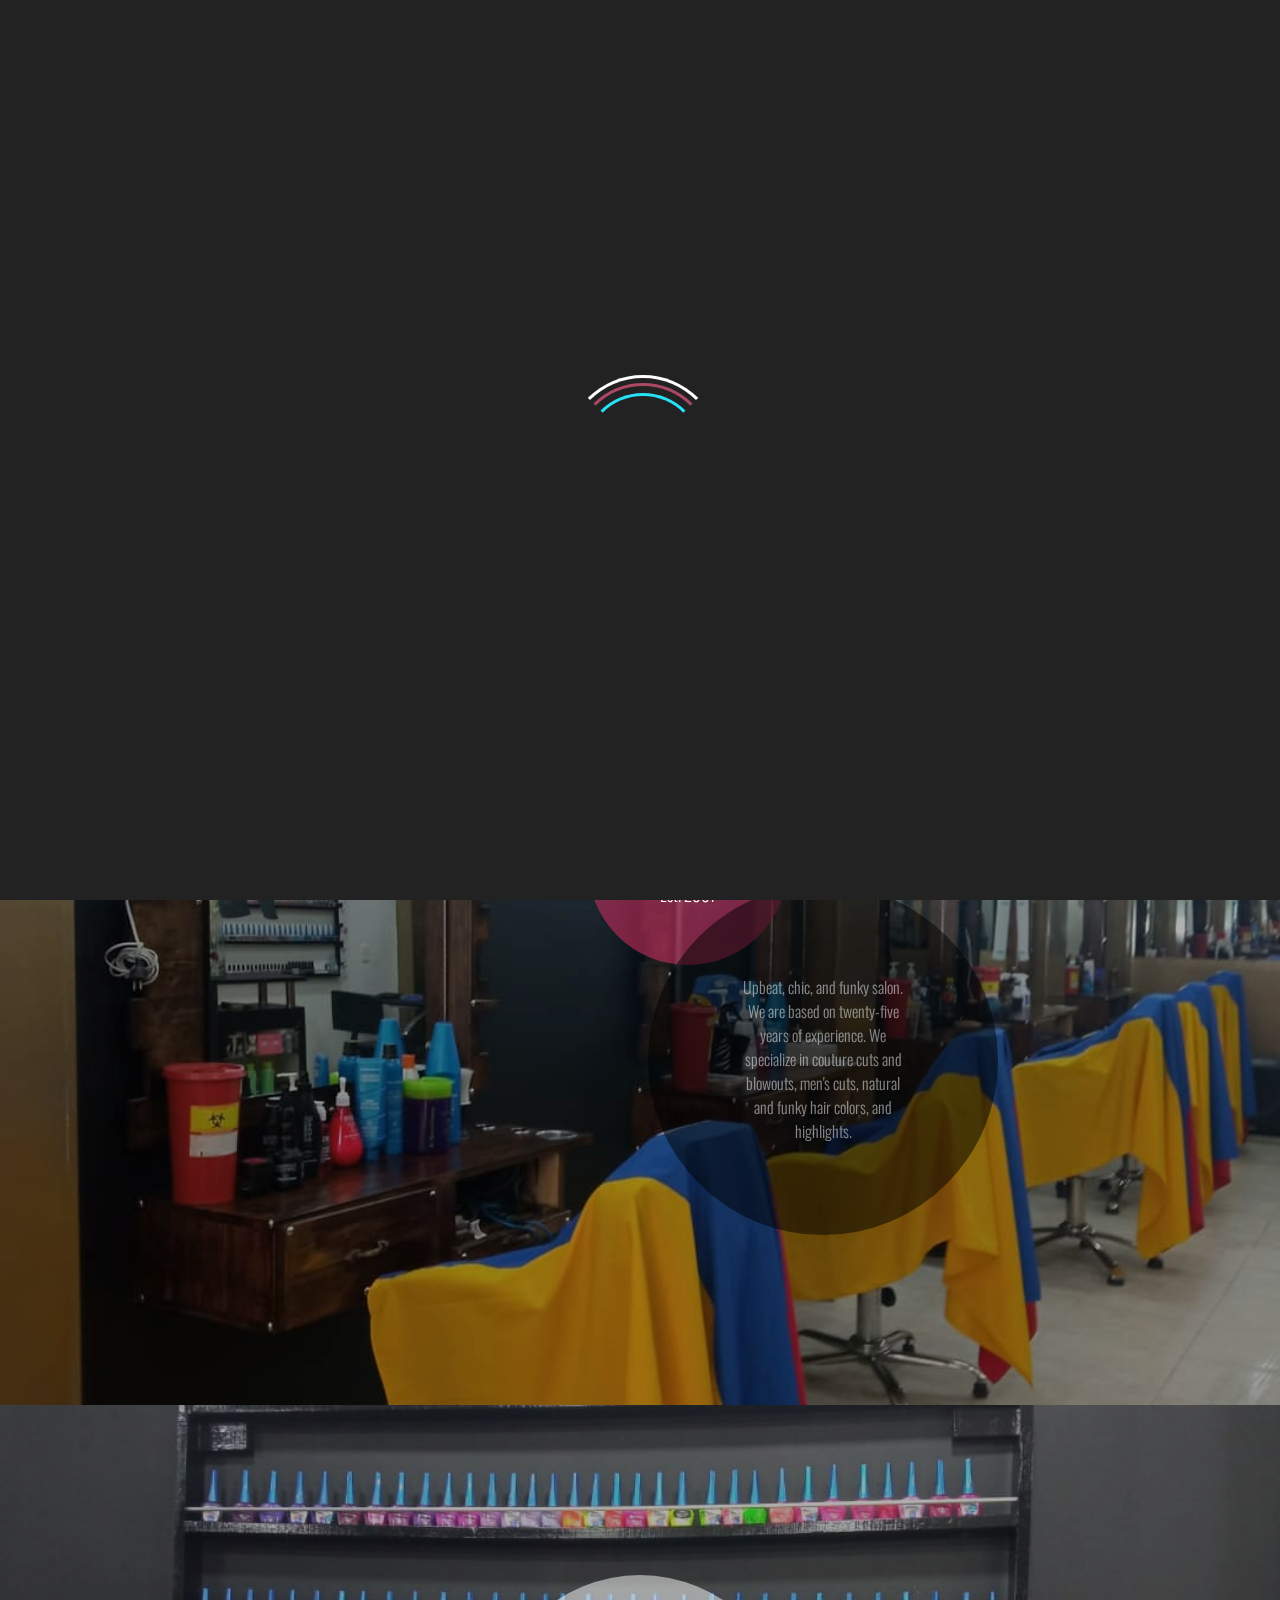
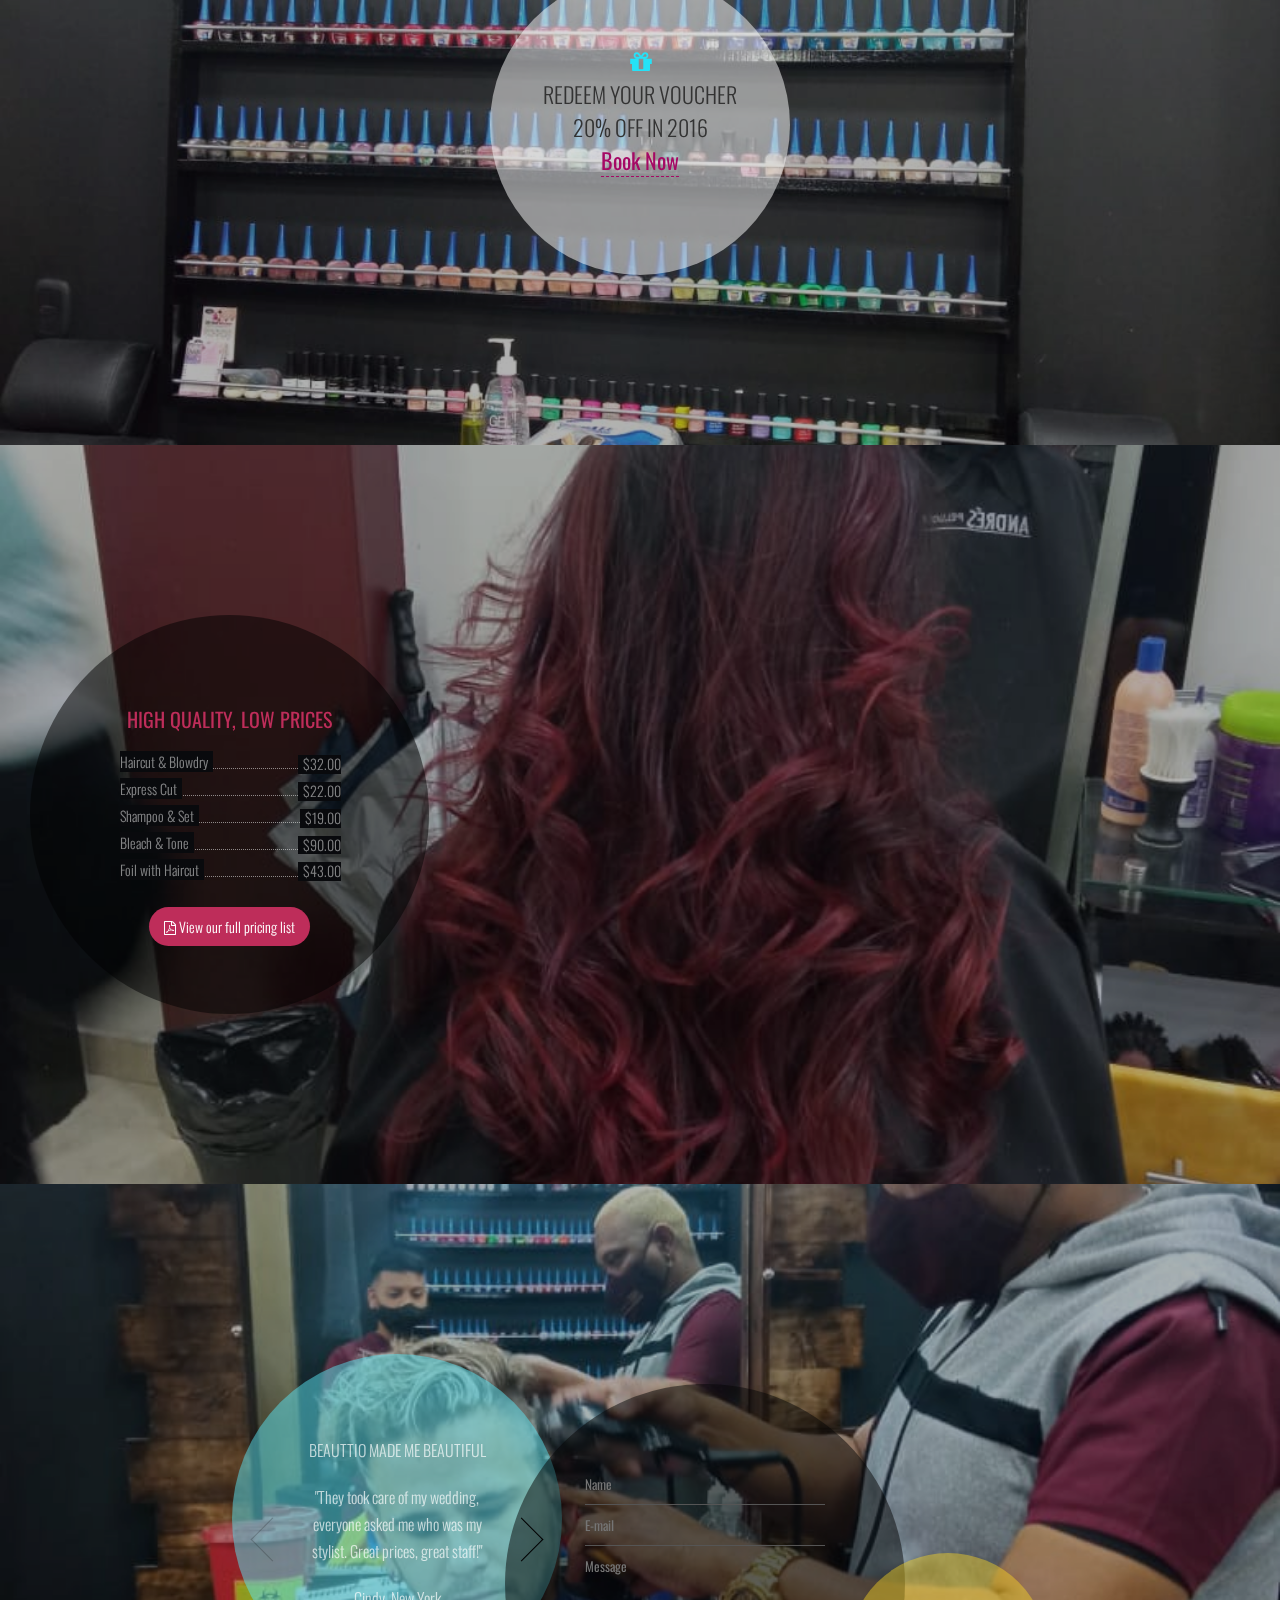
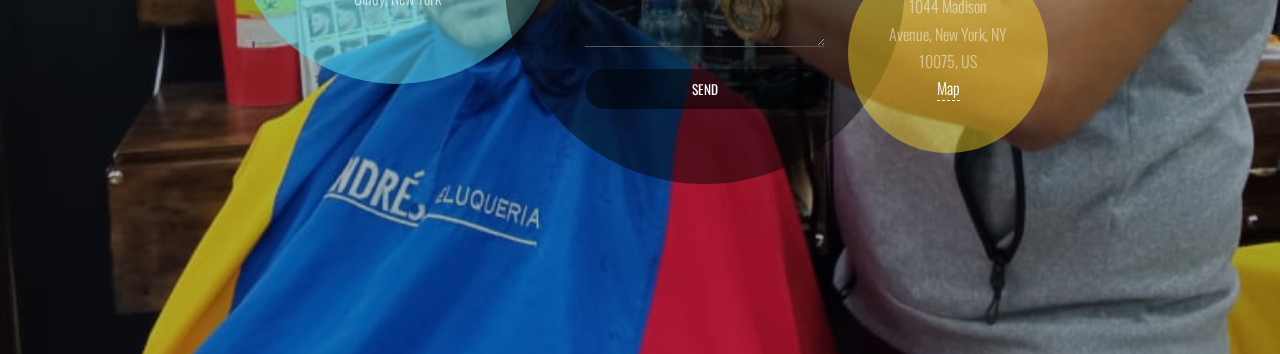
<file: AndresBarberShop-master/index.html>
<!DOCTYPE html>
<html lang="en">
<head>
<meta charset="utf-8">
<meta name="viewport" content="width=device-width, initial-scale=1">
<meta name="description" content="">
<meta name="author" content="">
<link rel="icon" href="#">
<title>Andres Peluqueria - Barbershop</title>
<!-- CSS -->
<link href="css/style.css" rel="stylesheet">
<link rel="stylesheet" href="https://maxcdn.bootstrapcdn.com/font-awesome/4.5.0/css/font-awesome.min.css">
<link href='https://fonts.googleapis.com/css?family=Great+Vibes' rel='stylesheet' type='text/css'>
<link href='https://fonts.googleapis.com/css?family=Oswald:400,700,300' rel='stylesheet' type='text/css'>
<link href='https://fonts.googleapis.com/css?family=Roboto+Condensed:400,400italic,300italic,300,700,700italic' rel='stylesheet' type='text/css'>

</head>
<body class="frontpage">

<div id="loader-wrapper">
<div id="loader"></div>
<div class="loader-section section-left"></div>
<div class="loader-section section-right"></div>
</div>


<div class="menu-outer">
    <div class="menu-icon">
        <div class="bar"></div>
        <div class="bar"></div>
        <div class="bar"></div>
    </div>
    <nav>
        <ul>
           
			<li><a href="Reservas.html">Reservas</a></li>
			<li><a href="index.html">Inicio</a></li>
           <li><a href="blog.html">Blog</a></li>
		   <li><a href="Historia.html">Mi Historia</a></li>
           <li><a target="_blank" href="https://www.wowthemes.net/themes/beauttio/">WP Version</a></li>
       </ul>
   </nav>
</div>
<a class="menu-close" onClick="return true">
    <div class="menu-icon">
        <div class="bar"></div>
        <div class="bar"></div>
    </div>
</a>

<div class="fixedcallicon">
	<i class="fa fa-phone"></i><span class="hide">Book Now - 897.645.223</span>
</div>
<div class="container">
	<section class="background">
	<div class="content-wrapper">
		<div class="intro">
			<h1><span class="smaller wow zoomIn" data-wow-duration="2s" data-wow-delay="0.5">Suba, Bogotá, Colombia</span>
			<span class="big wow pulse" data-wow-duration="1s" data-wow-delay="0s">Andrés Barbershop</span><br/>
			<span class="small wow fadeIn" data-wow-duration="2s" data-wow-delay="0.5s"></span>
			</h1>
		</div>
	</div>
	</section>
	<section class="background">
	<div class="content-wrapper">
		<div class="about">
			<div class="aboutbadge">
				<span><i class="fa fa-star"></i><i class="fa fa-star"></i><i class="fa fa-star"></i><i class="fa fa-star"></i><i class="fa fa-star"></i><br/>
				<span class="border">Awarded Salon</span><br/>
				Est. 2007</span>
			</div>
			<div class="aboutbadge black">
				<span>Upbeat, chic, and funky salon. We are based on twenty-five years of experience. We specialize in couture cuts and blowouts, men's cuts, natural and funky hair colors, and highlights. </span>
			</div>
		</div>
	</div>
	</section>
	<section class="background">
	<div class="content-wrapper">
		<div class="voucher">
			<div class="voucher-whitetransparent">
				<h2><i class="fa fa-gift"></i><br/>REDEEM YOUR VOUCHER<br/>20% OFF IN 2016<br/><a href="#slide6">Book Now</a></h2>
			</div>
		</div>
	</div>
	</section>
	<section class="background">
	<div class="content-wrapper">
		<div class="pricingbadge">
			<h4>High Quality, Low Prices</h4>
			<ul class="pricing_menu__list">
				<li class="pricing_menu__row">
				<div class="pricing_menu__meal">
					<span>Haircut & Blowdry</span>
				</div>
				<span class="pricing_menu__price">$32.00</span>
				</li>
				<li class="pricing_menu__row">
				<div class="pricing_menu__meal">
					<span>Express Cut</span>
				</div>
				<span class="pricing_menu__price">$22.00</span>
				</li>
				<li class="pricing_menu__row">
				<div class="pricing_menu__meal">
					<span>Shampoo & Set</span>
				</div>
				<span class="pricing_menu__price">$19.00</span>
				</li>
				<li class="pricing_menu__row">
				<div class="pricing_menu__meal">
					<span>Bleach & Tone</span>
				</div>
				<span class="pricing_menu__price">$90.00</span>
				</li>
				<li class="pricing_menu__row">
				<div class="pricing_menu__meal">
					<span>Foil with Haircut</span>
				</div>
				<span class="pricing_menu__price">$43.00</span>
				</li>
				<a class="fullpricelist" href="#"><i class="fa fa-file-pdf-o"></i> View our full pricing list</a>
			</ul>
		</div>
	</div>
	</section>
	<section class="background">
	<div class="content-wrapper">
		<div class="testimonialarea">
			<div class="testimonialarea-bubble">
				<div class="testimonial-widget">
					<h3 class="uppercase">BEAUTTIO MADE ME BEAUTIFUL</h3>
					<div class="testimonial">
						<p>
							 "They took care of my wedding, everyone asked me who was my stylist. Great prices, great staff!"
						</p>
						<p>
							<strong>Cindy, New York</strong>
						</p>
					</div>
					<div class="testimonial">
						<p>
							 "I am a regular customer of their services, once I pay them a visit I am a different person."
						</p>
						<p>
							<strong>Layana, Munchen</strong>
						</p>
					</div>
					<div class="testimonial">
						<p>
							 "Thank you so much, Beauttio, you have one of the best hairstylists aroung, I give it 5 <i class="fa fa-star"></i>."
						</p>
						<p>
							<strong>Jane, London</strong>
						</p>
					</div>
					<button class="prev-testimonial">Prev</button>
					<button class="next-testimonial">Next</button>
				</div>
			</div>
			<div class="contactform-bubble">
				<form autocomplete="off" class="contactform" method="post" action="contact.php" id="contactform">
					<input name="name" type="text" placeholder="Name">
					<input name="email" type="text" placeholder="E-mail">
					<textarea name="comment" placeholder="Message" rows="4"></textarea>
					<input value="SEND" type="submit" id="submit" class="btnsend">
					<div class="done">
						<div class="alert-box success">
							<i>Message sent! We'll answer shortly.</i>
						</div>
					</div>
				</form>
			</div>
			<div class="contactaddress-bubble">
				<div class="contactaddress">
					 1044 Madison Avenue, New York, NY 10075, US<br/>
					<a class="map" href="#">Map</a>
				</div>
			</div>
		</div>
	
</div>


	</section>
</div>


<!-- Scripts -->
<script src="https://ajax.googleapis.com/ajax/libs/jquery/1.11.3/jquery.min.js"></script>
<script src="js/common.js"></script>
<script src="js/home.js"></script>
<script src="js/testimonials.js"></script>

</body>
</html>
</file>
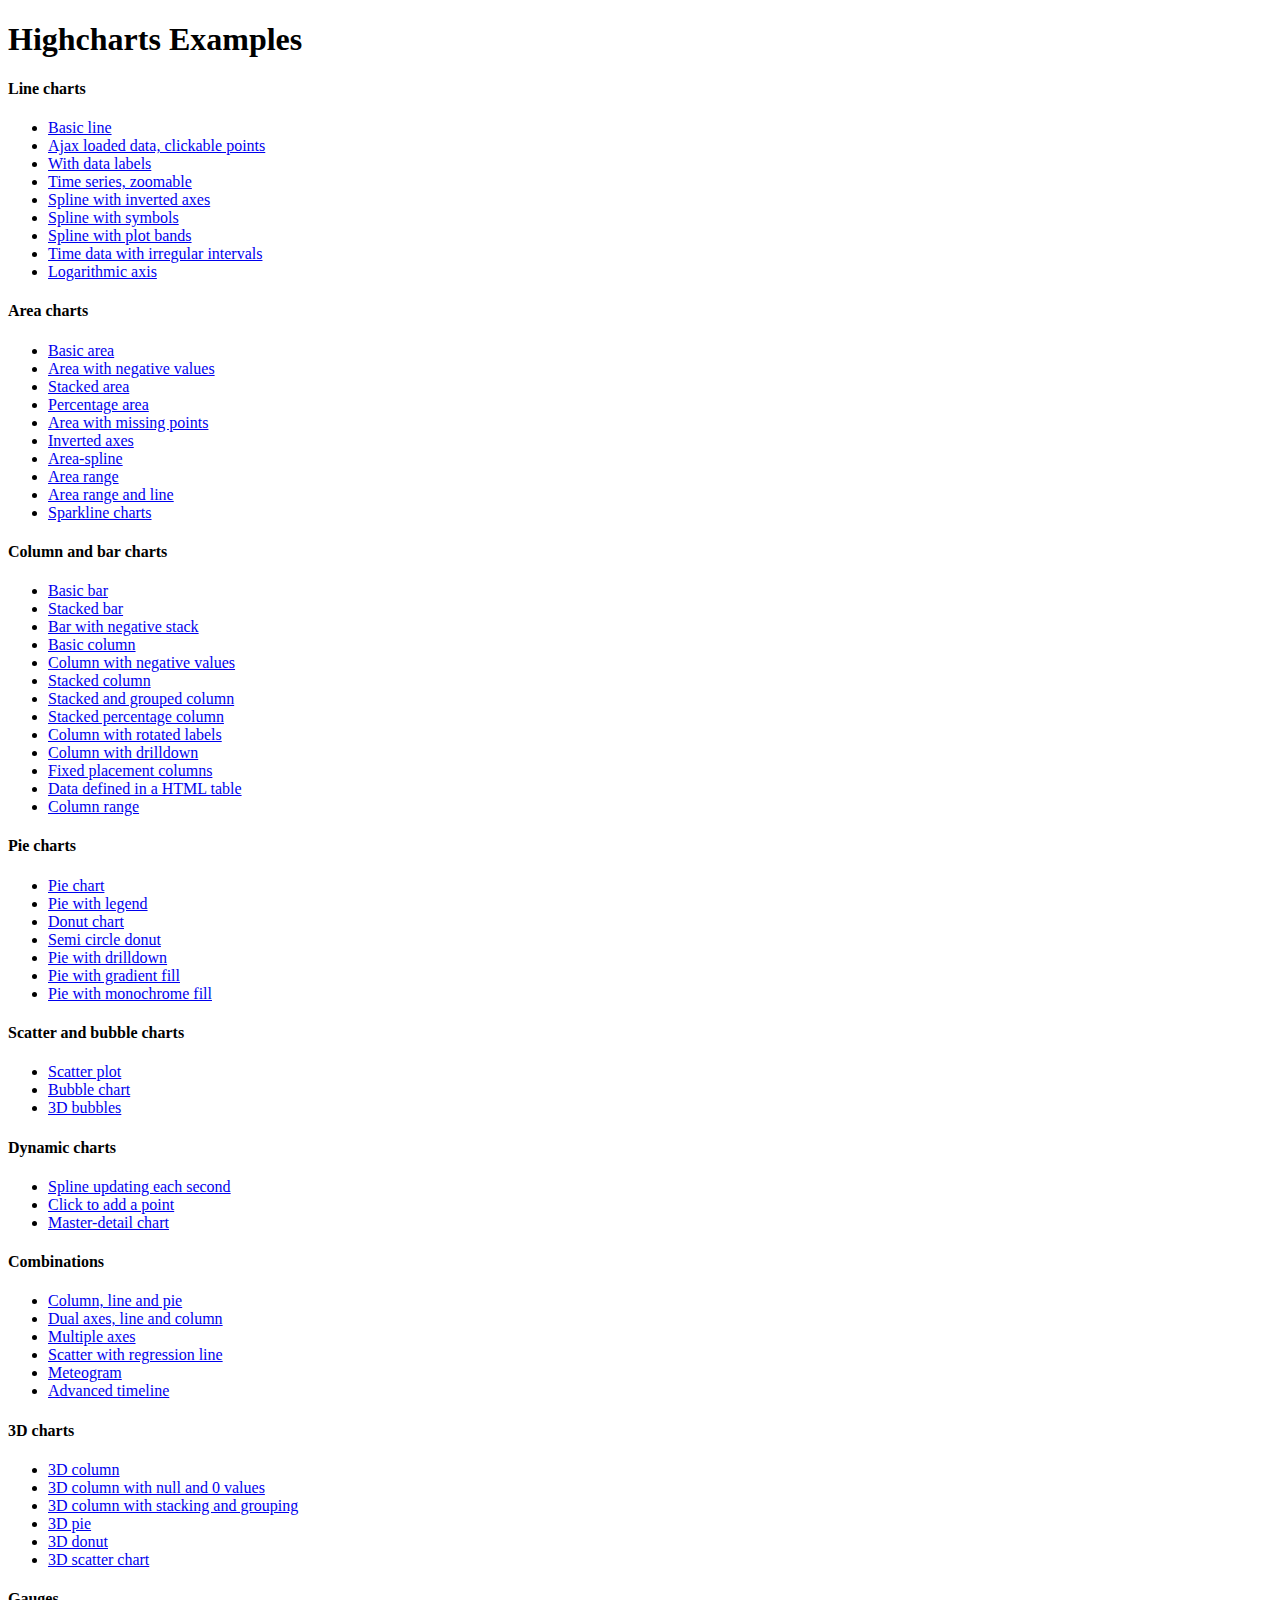
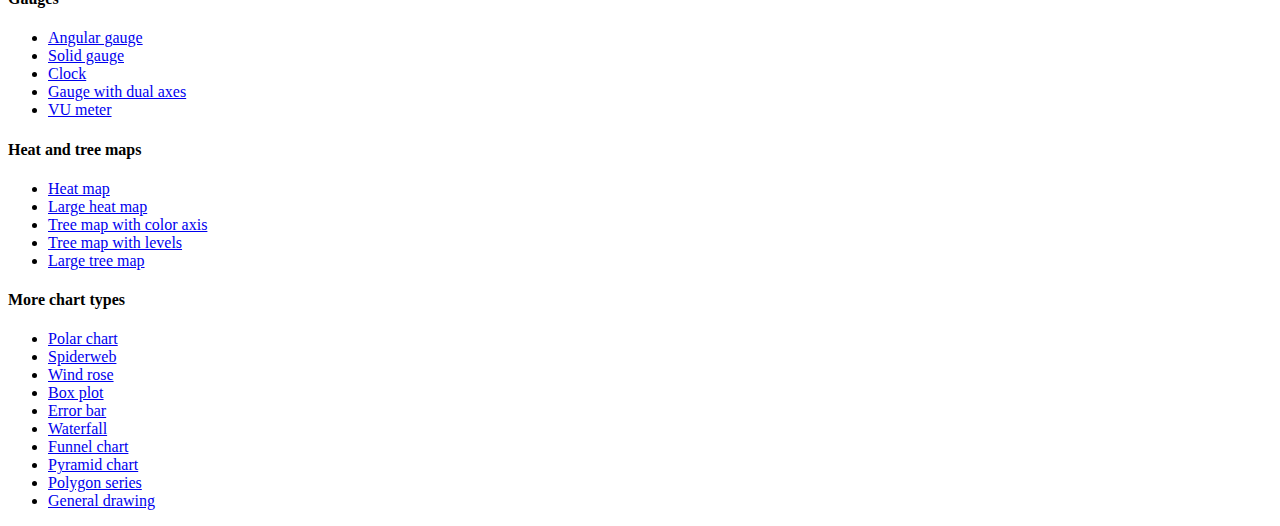
<file: BAR-UNIMINUTO-main/js/Highcharts-4.1.5/index.htm>
<!DOCTYPE HTML PUBLIC "-//W3C//DTD HTML 4.01//EN" "http://www.w3.org/TR/html4/strict.dtd">
<html>
	<head>
		<meta http-equiv="Content-Type" content="text/html; charset=utf-8" />
		<title>Highcharts Examples</title>
	</head>
	<body>
		<h1>Highcharts Examples</h1>
		<h4>Line charts</h4>
		<ul>
			<li><a href="examples/line-basic/index.htm">Basic line</a></li>
			<li><a href="examples/line-ajax/index.htm">Ajax loaded data, clickable points</a></li>
			<li><a href="examples/line-labels/index.htm">With data labels</a></li>
			<li><a href="examples/line-time-series/index.htm">Time series, zoomable</a></li>
			<li><a href="examples/spline-inverted/index.htm">Spline with inverted axes</a></li>
			<li><a href="examples/spline-symbols/index.htm">Spline with symbols</a></li>
			<li><a href="examples/spline-plot-bands/index.htm">Spline with plot bands</a></li>
			<li><a href="examples/spline-irregular-time/index.htm">Time data with irregular intervals</a></li>
			<li><a href="examples/line-log-axis/index.htm">Logarithmic axis</a></li>
		</ul>
		<h4>Area charts</h4>
		<ul>
			<li><a href="examples/area-basic/index.htm">Basic area</a></li>
			<li><a href="examples/area-negative/index.htm">Area with negative values</a></li>
			<li><a href="examples/area-stacked/index.htm">Stacked area</a></li>
			<li><a href="examples/area-stacked-percent/index.htm">Percentage area</a></li>
			<li><a href="examples/area-missing/index.htm">Area with missing points</a></li>
			<li><a href="examples/area-inverted/index.htm">Inverted axes</a></li>
			<li><a href="examples/areaspline/index.htm">Area-spline</a></li>
			<li><a href="examples/arearange/index.htm">Area range</a></li>
			<li><a href="examples/arearange-line/index.htm">Area range and line</a></li>
			<li><a href="examples/sparkline/index.htm">Sparkline charts</a></li>
		</ul>
		<h4>Column and bar charts</h4>
		<ul>
			<li><a href="examples/bar-basic/index.htm">Basic bar</a></li>
			<li><a href="examples/bar-stacked/index.htm">Stacked bar</a></li>
			<li><a href="examples/bar-negative-stack/index.htm">Bar with negative stack</a></li>
			<li><a href="examples/column-basic/index.htm">Basic column</a></li>
			<li><a href="examples/column-negative/index.htm">Column with negative values</a></li>
			<li><a href="examples/column-stacked/index.htm">Stacked column</a></li>
			<li><a href="examples/column-stacked-and-grouped/index.htm">Stacked and grouped column</a></li>
			<li><a href="examples/column-stacked-percent/index.htm">Stacked percentage column</a></li>
			<li><a href="examples/column-rotated-labels/index.htm">Column with rotated labels</a></li>
			<li><a href="examples/column-drilldown/index.htm">Column with drilldown</a></li>
			<li><a href="examples/column-placement/index.htm">Fixed placement columns</a></li>
			<li><a href="examples/column-parsed/index.htm">Data defined in a HTML table</a></li>
			<li><a href="examples/columnrange/index.htm">Column range</a></li>
		</ul>
		<h4>Pie charts</h4>
		<ul>
			<li><a href="examples/pie-basic/index.htm">Pie chart</a></li>
			<li><a href="examples/pie-legend/index.htm">Pie with legend</a></li>
			<li><a href="examples/pie-donut/index.htm">Donut chart</a></li>
			<li><a href="examples/pie-semi-circle/index.htm">Semi circle donut</a></li>
			<li><a href="examples/pie-drilldown/index.htm">Pie with drilldown</a></li>
			<li><a href="examples/pie-gradient/index.htm">Pie with gradient fill</a></li>
			<li><a href="examples/pie-monochrome/index.htm">Pie with monochrome fill</a></li>
		</ul>
		<h4>Scatter and bubble charts</h4>
		<ul>
			<li><a href="examples/scatter/index.htm">Scatter plot</a></li>
			<li><a href="examples/bubble/index.htm">Bubble chart</a></li>
			<li><a href="examples/bubble-3d/index.htm">3D bubbles</a></li>
		</ul>
		<h4>Dynamic charts</h4>
		<ul>
			<li><a href="examples/dynamic-update/index.htm">Spline updating each second</a></li>
			<li><a href="examples/dynamic-click-to-add/index.htm">Click to add a point</a></li>
			<li><a href="examples/dynamic-master-detail/index.htm">Master-detail chart</a></li>
		</ul>
		<h4>Combinations</h4>
		<ul>
			<li><a href="examples/combo/index.htm">Column, line and pie</a></li>
			<li><a href="examples/combo-dual-axes/index.htm">Dual axes, line and column</a></li>
			<li><a href="examples/combo-multi-axes/index.htm">Multiple axes</a></li>
			<li><a href="examples/combo-regression/index.htm">Scatter with regression line</a></li>
			<li><a href="examples/combo-meteogram/index.htm">Meteogram</a></li>
			<li><a href="examples/combo-timeline/index.htm">Advanced timeline</a></li>
		</ul>
		<h4>3D charts</h4>
		<ul>
			<li><a href="examples/3d-column-interactive/index.htm">3D column</a></li>
			<li><a href="examples/3d-column-null-values/index.htm">3D column with null and 0 values</a></li>
			<li><a href="examples/3d-column-stacking-grouping/index.htm">3D column with stacking and grouping</a></li>
			<li><a href="examples/3d-pie/index.htm">3D pie</a></li>
			<li><a href="examples/3d-pie-donut/index.htm">3D donut</a></li>
			<li><a href="examples/3d-scatter-draggable/index.htm">3D scatter chart</a></li>
		</ul>
		<h4>Gauges</h4>
		<ul>
			<li><a href="examples/gauge-speedometer/index.htm">Angular gauge</a></li>
			<li><a href="examples/gauge-solid/index.htm">Solid gauge</a></li>
			<li><a href="examples/gauge-clock/index.htm">Clock</a></li>
			<li><a href="examples/gauge-dual/index.htm">Gauge with dual axes</a></li>
			<li><a href="examples/gauge-vu-meter/index.htm">VU meter</a></li>
		</ul>
		<h4>Heat and tree maps</h4>
		<ul>
			<li><a href="examples/heatmap/index.htm">Heat map</a></li>
			<li><a href="examples/heatmap-canvas/index.htm">Large heat map</a></li>
			<li><a href="examples/treemap-coloraxis/index.htm">Tree map with color axis</a></li>
			<li><a href="examples/treemap-with-levels/index.htm">Tree map with levels</a></li>
			<li><a href="examples/treemap-large-dataset/index.htm">Large tree map</a></li>
		</ul>
		<h4>More chart types</h4>
		<ul>
			<li><a href="examples/polar/index.htm">Polar chart</a></li>
			<li><a href="examples/polar-spider/index.htm">Spiderweb</a></li>
			<li><a href="examples/polar-wind-rose/index.htm">Wind rose</a></li>
			<li><a href="examples/box-plot/index.htm">Box plot</a></li>
			<li><a href="examples/error-bar/index.htm">Error bar</a></li>
			<li><a href="examples/waterfall/index.htm">Waterfall</a></li>
			<li><a href="examples/funnel/index.htm">Funnel chart</a></li>
			<li><a href="examples/pyramid/index.htm">Pyramid chart</a></li>
			<li><a href="examples/polygon/index.htm">Polygon series</a></li>
			<li><a href="examples/renderer/index.htm">General drawing</a></li>
		</ul>
	</body>
</html>
</file>
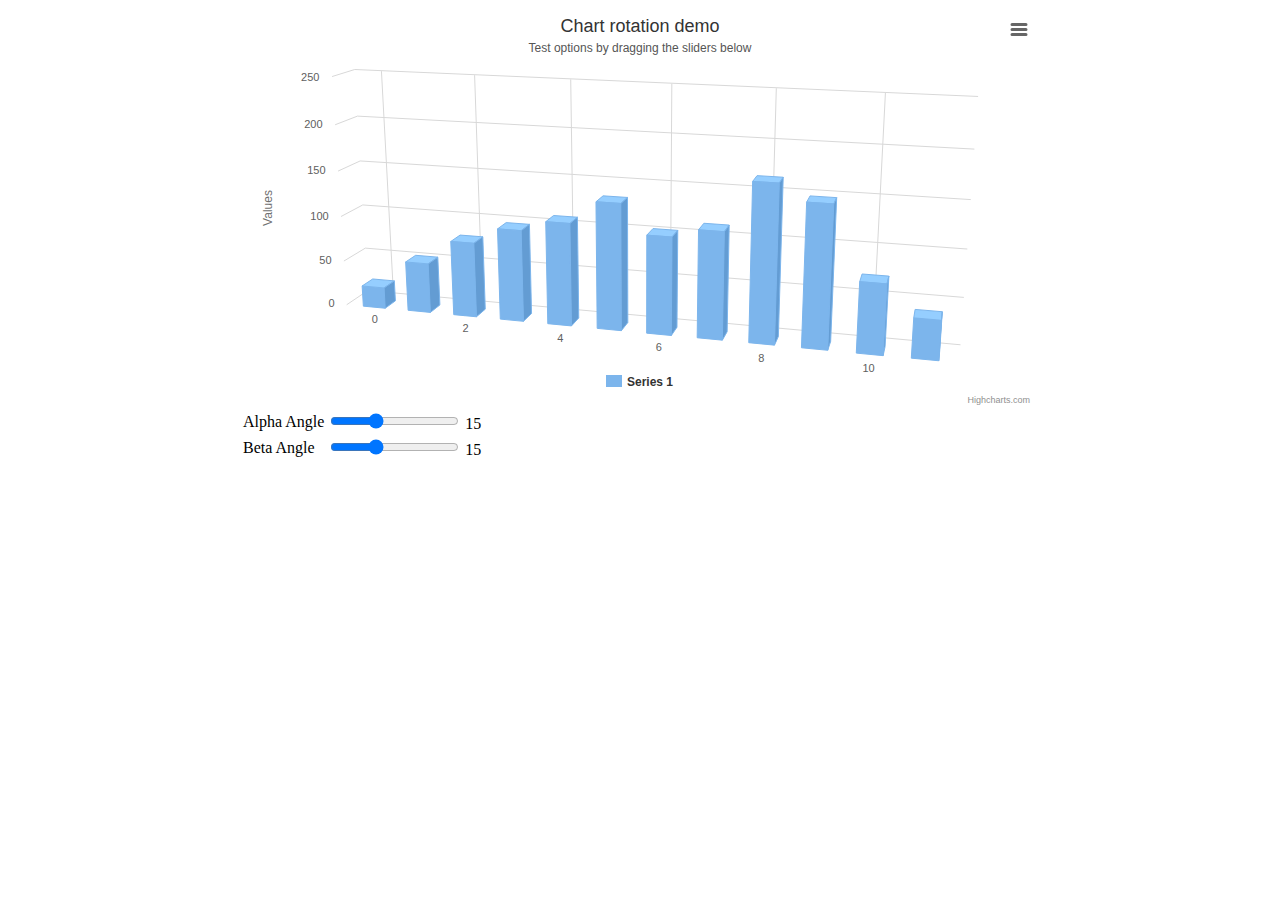
<file: BAR-UNIMINUTO-main/js/Highcharts-4.1.5/examples/3d-column-interactive/index.htm>
<!DOCTYPE HTML>
<html>
	<head>
		<meta http-equiv="Content-Type" content="text/html; charset=utf-8">
		<title>Highcharts Example</title>

		<script type="text/javascript" src="http://ajax.googleapis.com/ajax/libs/jquery/1.8.2/jquery.min.js"></script>
		<style type="text/css">
#container, #sliders {
	min-width: 310px; 
	max-width: 800px;
	margin: 0 auto;
}
#container {
	height: 400px; 
}
		</style>
		<script type="text/javascript">
$(function () {
    // Set up the chart
    var chart = new Highcharts.Chart({
        chart: {
            renderTo: 'container',
            type: 'column',
            margin: 75,
            options3d: {
                enabled: true,
                alpha: 15,
                beta: 15,
                depth: 50,
                viewDistance: 25
            }
        },
        title: {
            text: 'Chart rotation demo'
        },
        subtitle: {
            text: 'Test options by dragging the sliders below'
        },
        plotOptions: {
            column: {
                depth: 25
            }
        },
        series: [{
            data: [29.9, 71.5, 106.4, 129.2, 144.0, 176.0, 135.6, 148.5, 216.4, 194.1, 95.6, 54.4]
        }]
    });

    function showValues() {
        $('#R0-value').html(chart.options.chart.options3d.alpha);
        $('#R1-value').html(chart.options.chart.options3d.beta);
    }

    // Activate the sliders
    $('#R0').on('change', function () {
        chart.options.chart.options3d.alpha = this.value;
        showValues();
        chart.redraw(false);
    });
    $('#R1').on('change', function () {
        chart.options.chart.options3d.beta = this.value;
        showValues();
        chart.redraw(false);
    });

    showValues();
});
		</script>
	</head>
	<body>
<script src="../../js/highcharts.js"></script>
<script src="../../js/highcharts-3d.js"></script>
<script src="../../js/modules/exporting.js"></script>

<div id="container"></div>
<div id="sliders">
	<table>
		<tr><td>Alpha Angle</td><td><input id="R0" type="range" min="0" max="45" value="15"/> <span id="R0-value" class="value"></span></td></tr>
	    <tr><td>Beta Angle</td><td><input id="R1" type="range" min="0" max="45" value="15"/> <span id="R1-value" class="value"></span></td></tr>
	</table>
</div>
	</body>
</html>
</file>
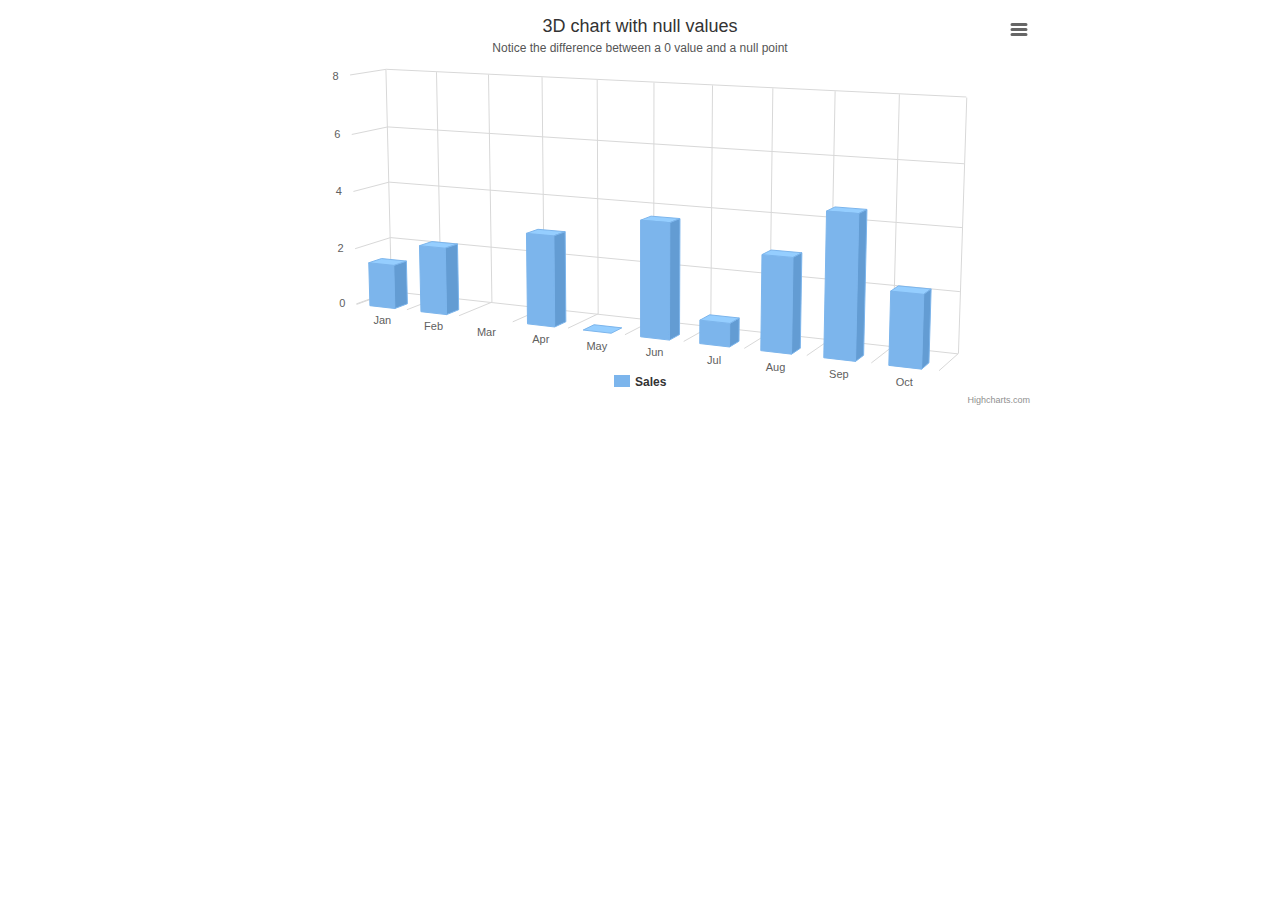
<file: BAR-UNIMINUTO-main/js/Highcharts-4.1.5/examples/3d-column-null-values/index.htm>
<!DOCTYPE HTML>
<html>
	<head>
		<meta http-equiv="Content-Type" content="text/html; charset=utf-8">
		<title>Highcharts Example</title>

		<script type="text/javascript" src="http://ajax.googleapis.com/ajax/libs/jquery/1.8.2/jquery.min.js"></script>
		<style type="text/css">
#container {
	height: 400px; 
	min-width: 310px; 
	max-width: 800px;
	margin: 0 auto;
}
		</style>
		<script type="text/javascript">
$(function () {
    $('#container').highcharts({
        chart: {
            type: 'column',
            margin: 75,
            options3d: {
                enabled: true,
                alpha: 10,
                beta: 25,
                depth: 70
            }
        },
        title: {
            text: '3D chart with null values'
        },
        subtitle: {
            text: 'Notice the difference between a 0 value and a null point'
        },
        plotOptions: {
            column: {
                depth: 25
            }
        },
        xAxis: {
            categories: Highcharts.getOptions().lang.shortMonths
        },
        yAxis: {
            title: {
                text: null
            }
        },
        series: [{
            name: 'Sales',
            data: [2, 3, null, 4, 0, 5, 1, 4, 6, 3]
        }]
    });
});
		</script>
	</head>
	<body>

<script src="../../js/highcharts.js"></script>
<script src="../../js/highcharts-3d.js"></script>
<script src="../../js/modules/exporting.js"></script>

<div id="container" style="height: 400px"></div>
	</body>
</html>
</file>
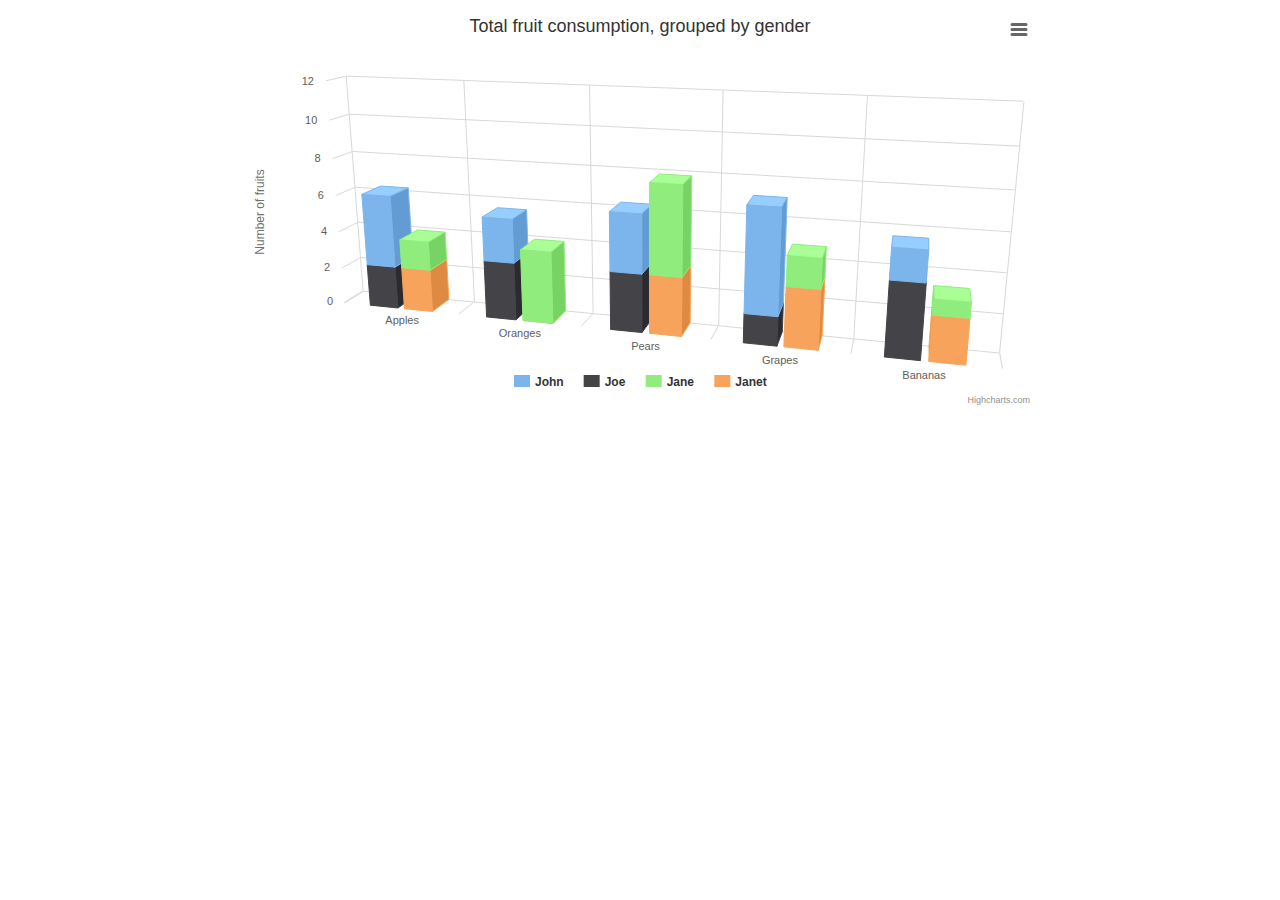
<file: BAR-UNIMINUTO-main/js/Highcharts-4.1.5/examples/3d-column-stacking-grouping/index.htm>
<!DOCTYPE HTML>
<html>
	<head>
		<meta http-equiv="Content-Type" content="text/html; charset=utf-8">
		<title>Highcharts Example</title>

		<script type="text/javascript" src="http://ajax.googleapis.com/ajax/libs/jquery/1.8.2/jquery.min.js"></script>
		<style type="text/css">
#container {
	height: 400px; 
	min-width: 310px; 
	max-width: 800px;
	margin: 0 auto;
}
		</style>
		<script type="text/javascript">
$(function () {
    $('#container').highcharts({

        chart: {
            type: 'column',
            options3d: {
                enabled: true,
                alpha: 15,
                beta: 15,
                viewDistance: 25,
                depth: 40
            },
            marginTop: 80,
            marginRight: 40
        },

        title: {
            text: 'Total fruit consumption, grouped by gender'
        },

        xAxis: {
            categories: ['Apples', 'Oranges', 'Pears', 'Grapes', 'Bananas']
        },

        yAxis: {
            allowDecimals: false,
            min: 0,
            title: {
                text: 'Number of fruits'
            }
        },

        tooltip: {
            headerFormat: '<b>{point.key}</b><br>',
            pointFormat: '<span style="color:{series.color}">\u25CF</span> {series.name}: {point.y} / {point.stackTotal}'
        },

        plotOptions: {
            column: {
                stacking: 'normal',
                depth: 40
            }
        },

        series: [{
            name: 'John',
            data: [5, 3, 4, 7, 2],
            stack: 'male'
        }, {
            name: 'Joe',
            data: [3, 4, 4, 2, 5],
            stack: 'male'
        }, {
            name: 'Jane',
            data: [2, 5, 6, 2, 1],
            stack: 'female'
        }, {
            name: 'Janet',
            data: [3, 0, 4, 4, 3],
            stack: 'female'
        }]
    });
});


		</script>
	</head>
	<body>

<script src="../../js/highcharts.js"></script>
<script src="../../js/highcharts-3d.js"></script>
<script src="../../js/modules/exporting.js"></script>

<div id="container" style="height: 400px"></div>
	</body>
</html>
</file>
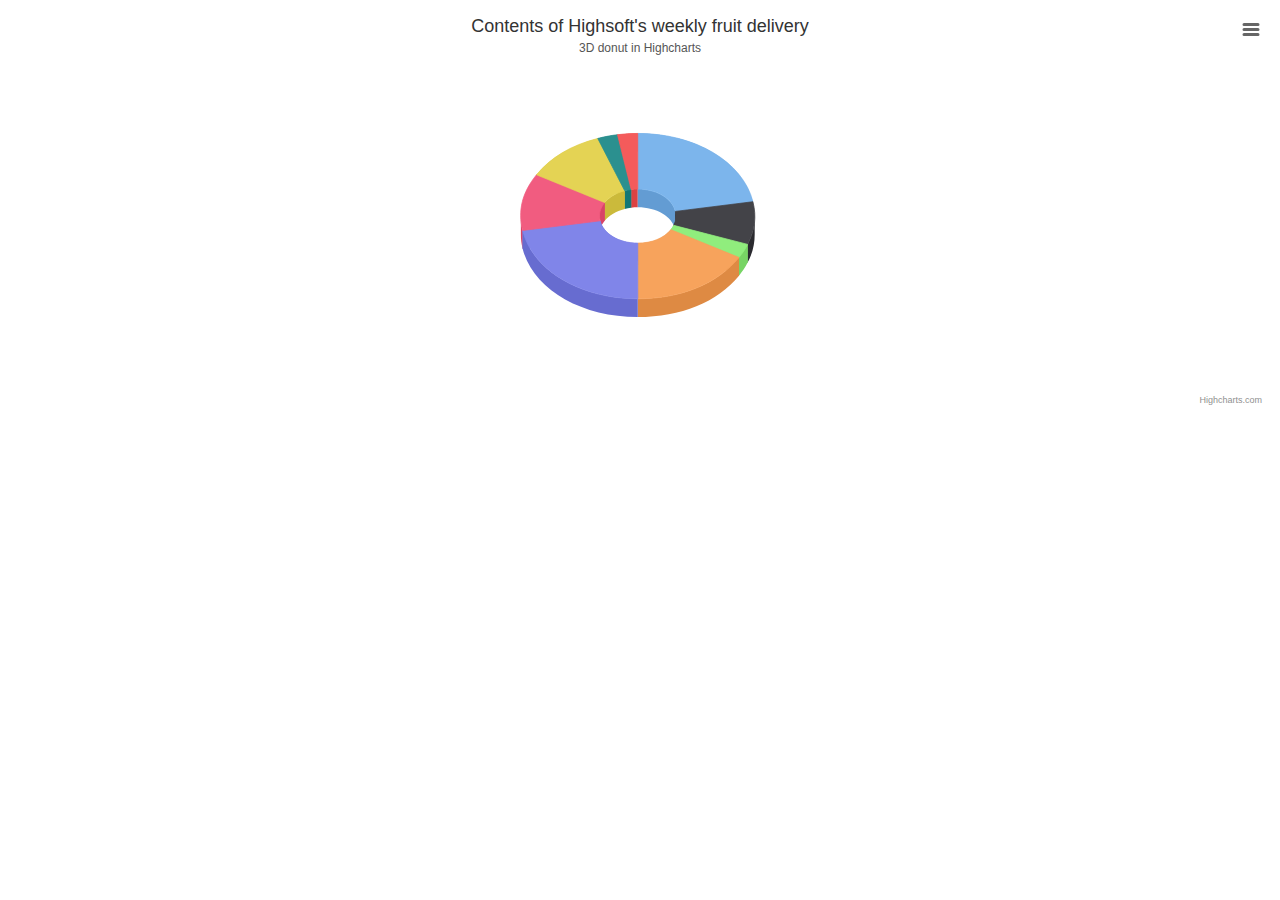
<file: BAR-UNIMINUTO-main/js/Highcharts-4.1.5/examples/3d-pie-donut/index.htm>
<!DOCTYPE HTML>
<html>
	<head>
		<meta http-equiv="Content-Type" content="text/html; charset=utf-8">
		<title>Highcharts Example</title>

		<script type="text/javascript" src="http://ajax.googleapis.com/ajax/libs/jquery/1.8.2/jquery.min.js"></script>
		<style type="text/css">
${demo.css}
		</style>
		<script type="text/javascript">
$(function () {
    $('#container').highcharts({
        chart: {
            type: 'pie',
            options3d: {
                enabled: true,
                alpha: 45
            }
        },
        title: {
            text: 'Contents of Highsoft\'s weekly fruit delivery'
        },
        subtitle: {
            text: '3D donut in Highcharts'
        },
        plotOptions: {
            pie: {
                innerSize: 100,
                depth: 45
            }
        },
        series: [{
            name: 'Delivered amount',
            data: [
                ['Bananas', 8],
                ['Kiwi', 3],
                ['Mixed nuts', 1],
                ['Oranges', 6],
                ['Apples', 8],
                ['Pears', 4],
                ['Clementines', 4],
                ['Reddish (bag)', 1],
                ['Grapes (bunch)', 1]
            ]
        }]
    });
});
		</script>
	</head>
	<body>

<script src="../../js/highcharts.js"></script>
<script src="../../js/highcharts-3d.js"></script>
<script src="../../js/modules/exporting.js"></script>

<div id="container" style="height: 400px"></div>
	</body>
</html>
</file>
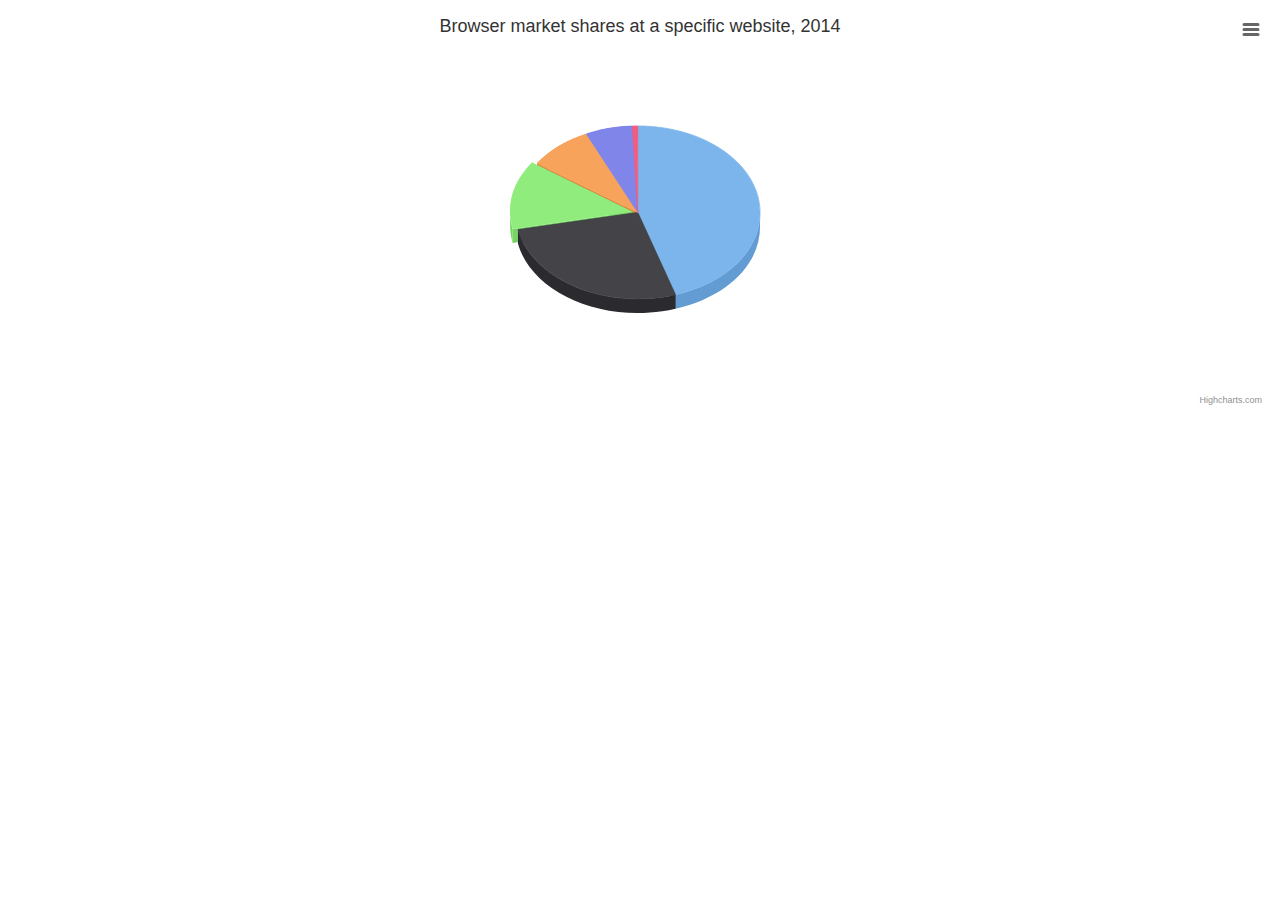
<file: BAR-UNIMINUTO-main/js/Highcharts-4.1.5/examples/3d-pie/index.htm>
<!DOCTYPE HTML>
<html>
	<head>
		<meta http-equiv="Content-Type" content="text/html; charset=utf-8">
		<title>Highcharts Example</title>

		<script type="text/javascript" src="http://ajax.googleapis.com/ajax/libs/jquery/1.8.2/jquery.min.js"></script>
		<style type="text/css">
${demo.css}
		</style>
		<script type="text/javascript">
$(function () {
    $('#container').highcharts({
        chart: {
            type: 'pie',
            options3d: {
                enabled: true,
                alpha: 45,
                beta: 0
            }
        },
        title: {
            text: 'Browser market shares at a specific website, 2014'
        },
        tooltip: {
            pointFormat: '{series.name}: <b>{point.percentage:.1f}%</b>'
        },
        plotOptions: {
            pie: {
                allowPointSelect: true,
                cursor: 'pointer',
                depth: 35,
                dataLabels: {
                    enabled: true,
                    format: '{point.name}'
                }
            }
        },
        series: [{
            type: 'pie',
            name: 'Browser share',
            data: [
                ['Firefox',   45.0],
                ['IE',       26.8],
                {
                    name: 'Chrome',
                    y: 12.8,
                    sliced: true,
                    selected: true
                },
                ['Safari',    8.5],
                ['Opera',     6.2],
                ['Others',   0.7]
            ]
        }]
    });
});
		</script>
	</head>
	<body>

<script src="../../js/highcharts.js"></script>
<script src="../../js/highcharts-3d.js"></script>
<script src="../../js/modules/exporting.js"></script>

<div id="container" style="height: 400px"></div>
	</body>
</html>
</file>
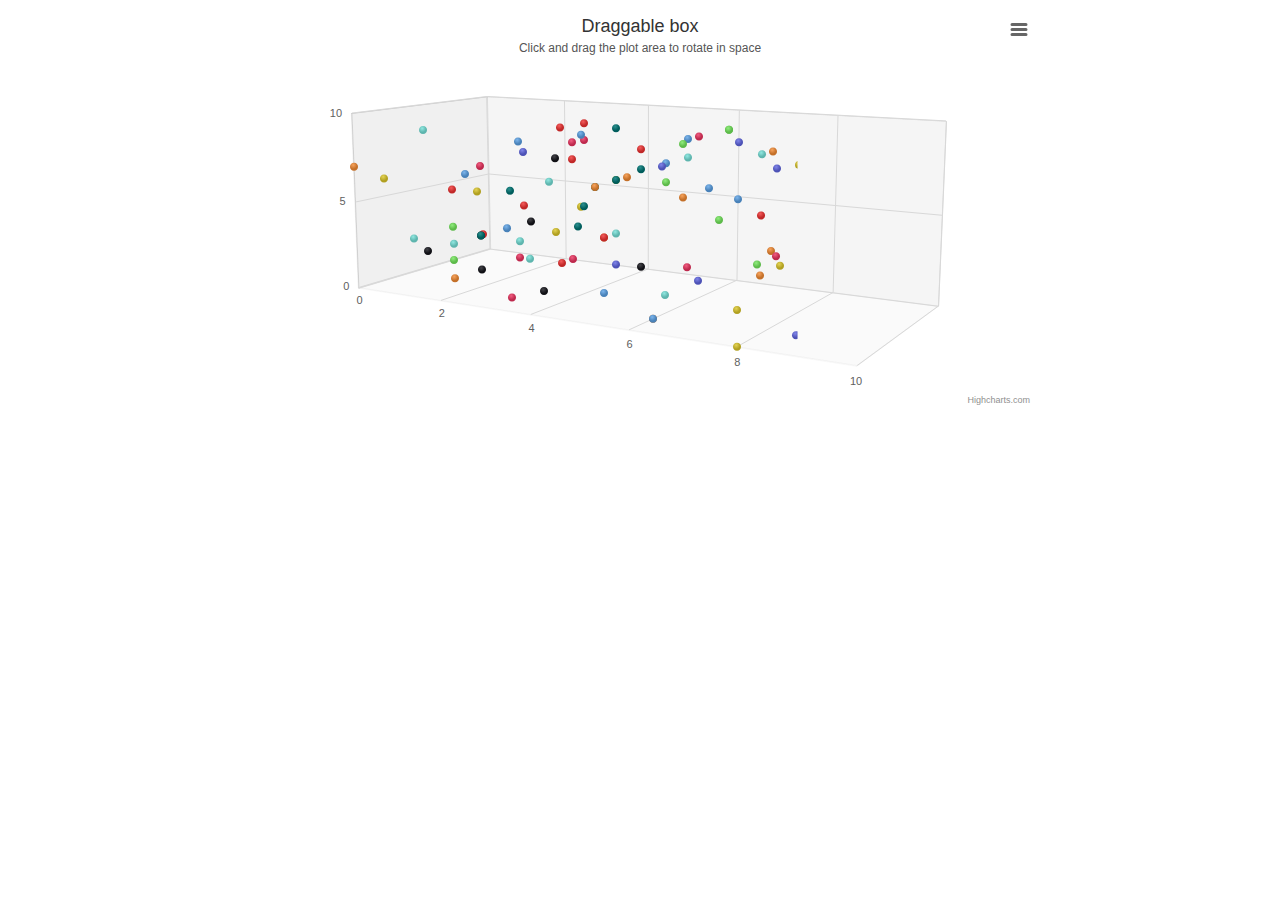
<file: BAR-UNIMINUTO-main/js/Highcharts-4.1.5/examples/3d-scatter-draggable/index.htm>
<!DOCTYPE HTML>
<html>
	<head>
		<meta http-equiv="Content-Type" content="text/html; charset=utf-8">
		<title>Highcharts Example</title>

		<script type="text/javascript" src="http://ajax.googleapis.com/ajax/libs/jquery/1.8.2/jquery.min.js"></script>
		<style type="text/css">
#container {
	height: 400px; 
	min-width: 310px; 
	max-width: 800px;
	margin: 0 auto;
}
		</style>
		<script type="text/javascript">
$(function () {

    // Give the points a 3D feel by adding a radial gradient
    Highcharts.getOptions().colors = $.map(Highcharts.getOptions().colors, function (color) {
        return {
            radialGradient: {
                cx: 0.4,
                cy: 0.3,
                r: 0.5
            },
            stops: [
                [0, color],
                [1, Highcharts.Color(color).brighten(-0.2).get('rgb')]
            ]
        };
    });

    // Set up the chart
    var chart = new Highcharts.Chart({
        chart: {
            renderTo: 'container',
            margin: 100,
            type: 'scatter',
            options3d: {
                enabled: true,
                alpha: 10,
                beta: 30,
                depth: 250,
                viewDistance: 5,

                frame: {
                    bottom: { size: 1, color: 'rgba(0,0,0,0.02)' },
                    back: { size: 1, color: 'rgba(0,0,0,0.04)' },
                    side: { size: 1, color: 'rgba(0,0,0,0.06)' }
                }
            }
        },
        title: {
            text: 'Draggable box'
        },
        subtitle: {
            text: 'Click and drag the plot area to rotate in space'
        },
        plotOptions: {
            scatter: {
                width: 10,
                height: 10,
                depth: 10
            }
        },
        yAxis: {
            min: 0,
            max: 10,
            title: null
        },
        xAxis: {
            min: 0,
            max: 10,
            gridLineWidth: 1
        },
        zAxis: {
            min: 0,
            max: 10
        },
        legend: {
            enabled: false
        },
        series: [{
            name: 'Reading',
            colorByPoint: true,
            data: [[1, 6, 5], [8, 7, 9], [1, 3, 4], [4, 6, 8], [5, 7, 7], [6, 9, 6], [7, 0, 5], [2, 3, 3], [3, 9, 8], [3, 6, 5], [4, 9, 4], [2, 3, 3], [6, 9, 9], [0, 7, 0], [7, 7, 9], [7, 2, 9], [0, 6, 2], [4, 6, 7], [3, 7, 7], [0, 1, 7], [2, 8, 6], [2, 3, 7], [6, 4, 8], [3, 5, 9], [7, 9, 5], [3, 1, 7], [4, 4, 2], [3, 6, 2], [3, 1, 6], [6, 8, 5], [6, 6, 7], [4, 1, 1], [7, 2, 7], [7, 7, 0], [8, 8, 9], [9, 4, 1], [8, 3, 4], [9, 8, 9], [3, 5, 3], [0, 2, 4], [6, 0, 2], [2, 1, 3], [5, 8, 9], [2, 1, 1], [9, 7, 6], [3, 0, 2], [9, 9, 0], [3, 4, 8], [2, 6, 1], [8, 9, 2], [7, 6, 5], [6, 3, 1], [9, 3, 1], [8, 9, 3], [9, 1, 0], [3, 8, 7], [8, 0, 0], [4, 9, 7], [8, 6, 2], [4, 3, 0], [2, 3, 5], [9, 1, 4], [1, 1, 4], [6, 0, 2], [6, 1, 6], [3, 8, 8], [8, 8, 7], [5, 5, 0], [3, 9, 6], [5, 4, 3], [6, 8, 3], [0, 1, 5], [6, 7, 3], [8, 3, 2], [3, 8, 3], [2, 1, 6], [4, 6, 7], [8, 9, 9], [5, 4, 2], [6, 1, 3], [6, 9, 5], [4, 8, 2], [9, 7, 4], [5, 4, 2], [9, 6, 1], [2, 7, 3], [4, 5, 4], [6, 8, 1], [3, 4, 0], [2, 2, 6], [5, 1, 2], [9, 9, 7], [6, 9, 9], [8, 4, 3], [4, 1, 7], [6, 2, 5], [0, 4, 9], [3, 5, 9], [6, 9, 1], [1, 9, 2]]
        }]
    });


    // Add mouse events for rotation
    $(chart.container).bind('mousedown.hc touchstart.hc', function (e) {
        e = chart.pointer.normalize(e);

        var posX = e.pageX,
            posY = e.pageY,
            alpha = chart.options.chart.options3d.alpha,
            beta = chart.options.chart.options3d.beta,
            newAlpha,
            newBeta,
            sensitivity = 5; // lower is more sensitive

        $(document).bind({
            'mousemove.hc touchdrag.hc': function (e) {
                // Run beta
                newBeta = beta + (posX - e.pageX) / sensitivity;
                newBeta = Math.min(100, Math.max(-100, newBeta));
                chart.options.chart.options3d.beta = newBeta;

                // Run alpha
                newAlpha = alpha + (e.pageY - posY) / sensitivity;
                newAlpha = Math.min(100, Math.max(-100, newAlpha));
                chart.options.chart.options3d.alpha = newAlpha;

                chart.redraw(false);
            },
            'mouseup touchend': function () {
                $(document).unbind('.hc');
            }
        });
    });

});
		</script>
	</head>
	<body>

<script src="../../js/highcharts.js"></script>
<script src="../../js/highcharts-3d.js"></script>
<script src="../../js/modules/exporting.js"></script>

<div id="container" style="height: 400px"></div>
	</body>
</html>
</file>
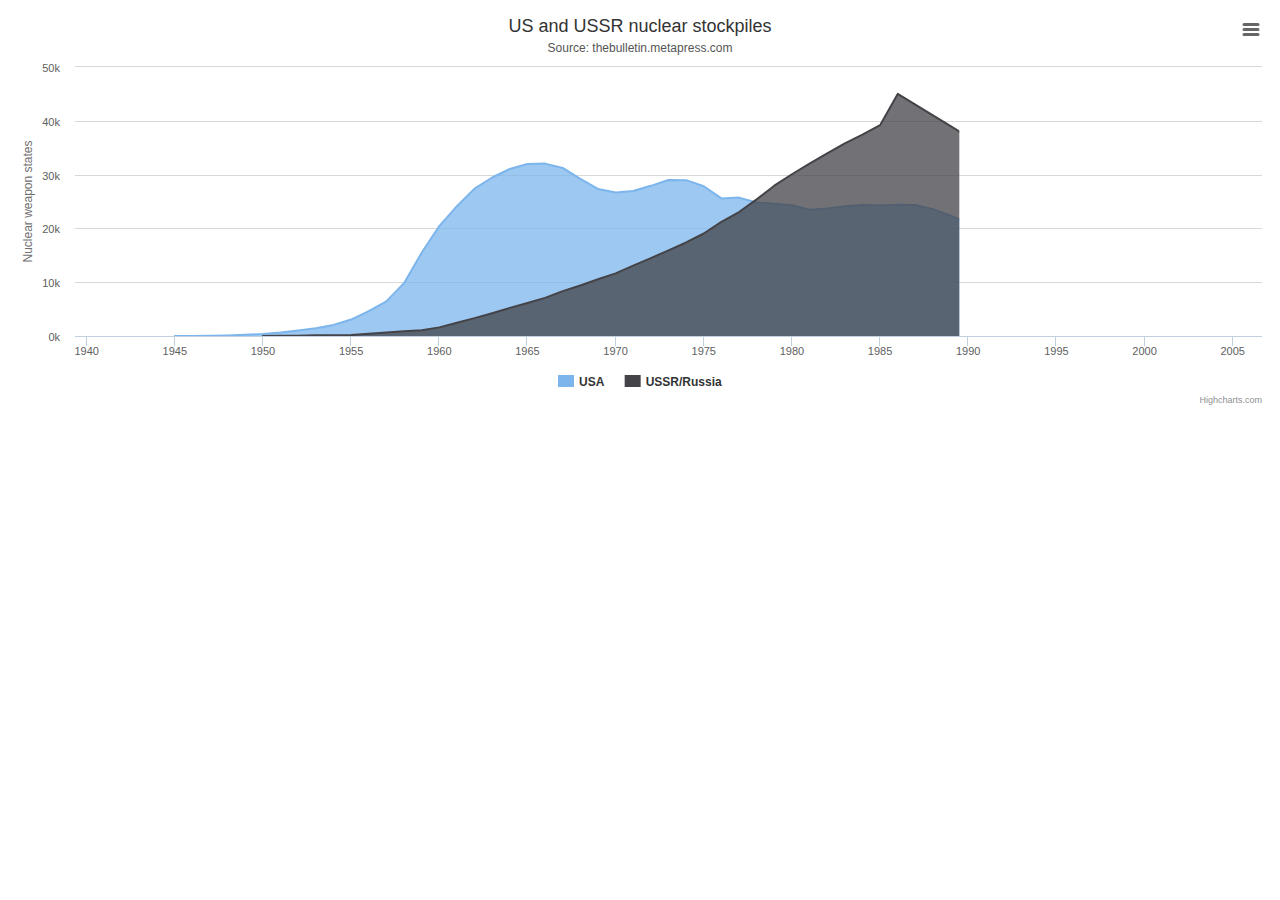
<file: BAR-UNIMINUTO-main/js/Highcharts-4.1.5/examples/area-basic/index.htm>
<!DOCTYPE HTML>
<html>
	<head>
		<meta http-equiv="Content-Type" content="text/html; charset=utf-8">
		<title>Highcharts Example</title>

		<script type="text/javascript" src="http://ajax.googleapis.com/ajax/libs/jquery/1.8.2/jquery.min.js"></script>
		<style type="text/css">
${demo.css}
		</style>
		<script type="text/javascript">
$(function () {
    $('#container').highcharts({
        chart: {
            type: 'area'
        },
        title: {
            text: 'US and USSR nuclear stockpiles'
        },
        subtitle: {
            text: 'Source: <a href="http://thebulletin.metapress.com/content/c4120650912x74k7/fulltext.pdf">' +
                'thebulletin.metapress.com</a>'
        },
        xAxis: {
            allowDecimals: false,
            labels: {
                formatter: function () {
                    return this.value; // clean, unformatted number for year
                }
            }
        },
        yAxis: {
            title: {
                text: 'Nuclear weapon states'
            },
            labels: {
                formatter: function () {
                    return this.value / 1000 + 'k';
                }
            }
        },
        tooltip: {
            pointFormat: '{series.name} produced <b>{point.y:,.0f}</b><br/>warheads in {point.x}'
        },
        plotOptions: {
            area: {
                pointStart: 1940,
                marker: {
                    enabled: false,
                    symbol: 'circle',
                    radius: 2,
                    states: {
                        hover: {
                            enabled: true
                        }
                    }
                }
            }
        },
        series: [{
            name: 'USA',
            data: [null, null, null, null, null, 6, 11, 32, 110, 235, 369, 640,
                1005, 1436, 2063, 3057, 4618, 6444, 9822, 15468, 20434, 24126,
                27387, 29459, 31056, 31982, 32040, 31233, 29224, 27342, 26662,
                26956, 27912, 28999, 28965, 27826, 25579, 25722, 24826, 24605,
                24304, 23464, 23708, 24099, 24357, 24237, 24401, 24344, 23586,
                22380, 21004, 17287, 14747, 13076, 12555, 12144, 11009, 10950,
                10871, 10824, 10577, 10527, 10475, 10421, 10358, 10295, 10104]
        }, {
            name: 'USSR/Russia',
            data: [null, null, null, null, null, null, null, null, null, null,
                5, 25, 50, 120, 150, 200, 426, 660, 869, 1060, 1605, 2471, 3322,
                4238, 5221, 6129, 7089, 8339, 9399, 10538, 11643, 13092, 14478,
                15915, 17385, 19055, 21205, 23044, 25393, 27935, 30062, 32049,
                33952, 35804, 37431, 39197, 45000, 43000, 41000, 39000, 37000,
                35000, 33000, 31000, 29000, 27000, 25000, 24000, 23000, 22000,
                21000, 20000, 19000, 18000, 18000, 17000, 16000]
        }]
    });
});
		</script>
	</head>
	<body>
<script src="../../js/highcharts.js"></script>
<script src="../../js/modules/exporting.js"></script>

<div id="container" style="min-width: 310px; height: 400px; margin: 0 auto"></div>

	</body>
</html>
</file>
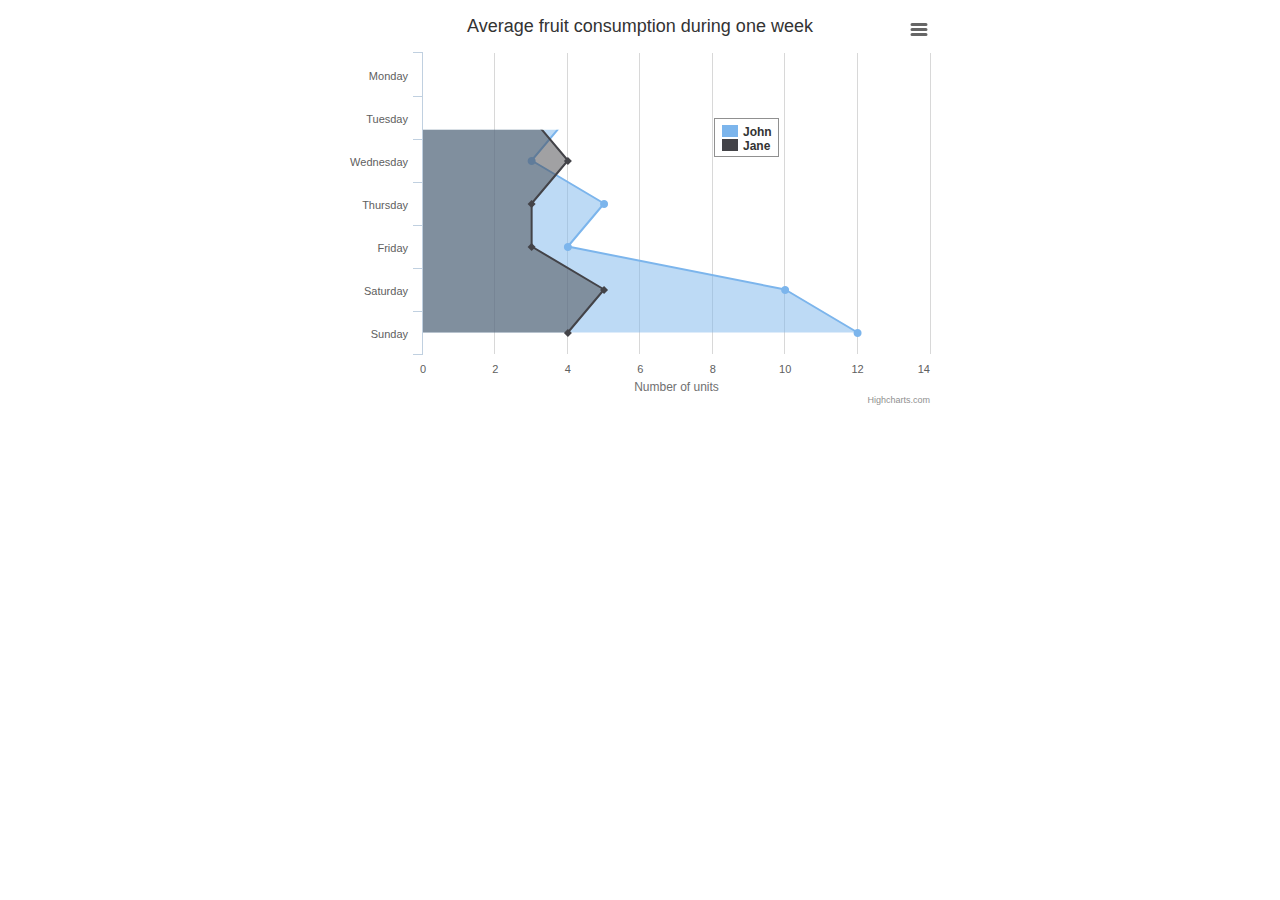
<file: BAR-UNIMINUTO-main/js/Highcharts-4.1.5/examples/area-inverted/index.htm>
<!DOCTYPE HTML>
<html>
	<head>
		<meta http-equiv="Content-Type" content="text/html; charset=utf-8">
		<title>Highcharts Example</title>

		<script type="text/javascript" src="http://ajax.googleapis.com/ajax/libs/jquery/1.8.2/jquery.min.js"></script>
		<style type="text/css">
${demo.css}
		</style>
		<script type="text/javascript">
$(function () {
    $('#container').highcharts({
        chart: {
            type: 'area',
            inverted: true
        },
        title: {
            text: 'Average fruit consumption during one week'
        },
        subtitle: {
            style: {
                position: 'absolute',
                right: '0px',
                bottom: '10px'
            }
        },
        legend: {
            layout: 'vertical',
            align: 'right',
            verticalAlign: 'top',
            x: -150,
            y: 100,
            floating: true,
            borderWidth: 1,
            backgroundColor: (Highcharts.theme && Highcharts.theme.legendBackgroundColor) || '#FFFFFF'
        },
        xAxis: {
            categories: [
                'Monday',
                'Tuesday',
                'Wednesday',
                'Thursday',
                'Friday',
                'Saturday',
                'Sunday'
            ]
        },
        yAxis: {
            title: {
                text: 'Number of units'
            },
            labels: {
                formatter: function () {
                    return this.value;
                }
            },
            min: 0
        },
        plotOptions: {
            area: {
                fillOpacity: 0.5
            }
        },
        series: [{
            name: 'John',
            data: [3, 4, 3, 5, 4, 10, 12]
        }, {
            name: 'Jane',
            data: [1, 3, 4, 3, 3, 5, 4]
        }]
    });
});
		</script>
	</head>
	<body>
<script src="../../js/highcharts.js"></script>
<script src="../../js/modules/exporting.js"></script>

<div id="container" style="min-width: 310px; height: 400px; max-width: 600px; margin: 0 auto"></div>

	</body>
</html>
</file>
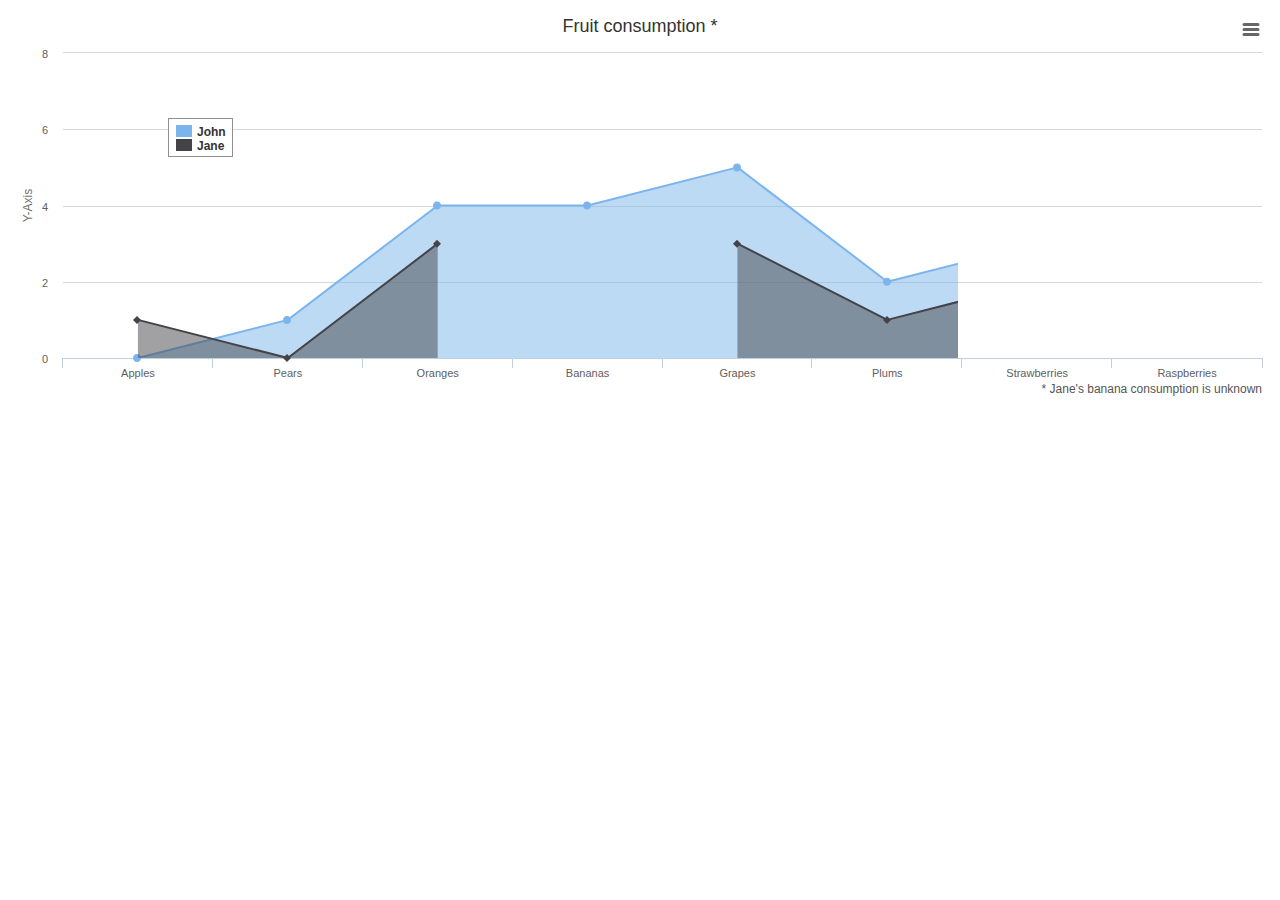
<file: BAR-UNIMINUTO-main/js/Highcharts-4.1.5/examples/area-missing/index.htm>
<!DOCTYPE HTML>
<html>
	<head>
		<meta http-equiv="Content-Type" content="text/html; charset=utf-8">
		<title>Highcharts Example</title>

		<script type="text/javascript" src="http://ajax.googleapis.com/ajax/libs/jquery/1.8.2/jquery.min.js"></script>
		<style type="text/css">
${demo.css}
		</style>
		<script type="text/javascript">
$(function () {
    $('#container').highcharts({
        chart: {
            type: 'area',
            spacingBottom: 30
        },
        title: {
            text: 'Fruit consumption *'
        },
        subtitle: {
            text: '* Jane\'s banana consumption is unknown',
            floating: true,
            align: 'right',
            verticalAlign: 'bottom',
            y: 15
        },
        legend: {
            layout: 'vertical',
            align: 'left',
            verticalAlign: 'top',
            x: 150,
            y: 100,
            floating: true,
            borderWidth: 1,
            backgroundColor: (Highcharts.theme && Highcharts.theme.legendBackgroundColor) || '#FFFFFF'
        },
        xAxis: {
            categories: ['Apples', 'Pears', 'Oranges', 'Bananas', 'Grapes', 'Plums', 'Strawberries', 'Raspberries']
        },
        yAxis: {
            title: {
                text: 'Y-Axis'
            },
            labels: {
                formatter: function () {
                    return this.value;
                }
            }
        },
        tooltip: {
            formatter: function () {
                return '<b>' + this.series.name + '</b><br/>' +
                    this.x + ': ' + this.y;
            }
        },
        plotOptions: {
            area: {
                fillOpacity: 0.5
            }
        },
        credits: {
            enabled: false
        },
        series: [{
            name: 'John',
            data: [0, 1, 4, 4, 5, 2, 3, 7]
        }, {
            name: 'Jane',
            data: [1, 0, 3, null, 3, 1, 2, 1]
        }]
    });
});
		</script>
	</head>
	<body>
<script src="../../js/highcharts.js"></script>
<script src="../../js/modules/exporting.js"></script>

<div id="container" style="min-width: 310px; height: 400px; margin: 0 auto"></div>

	</body>
</html>
</file>
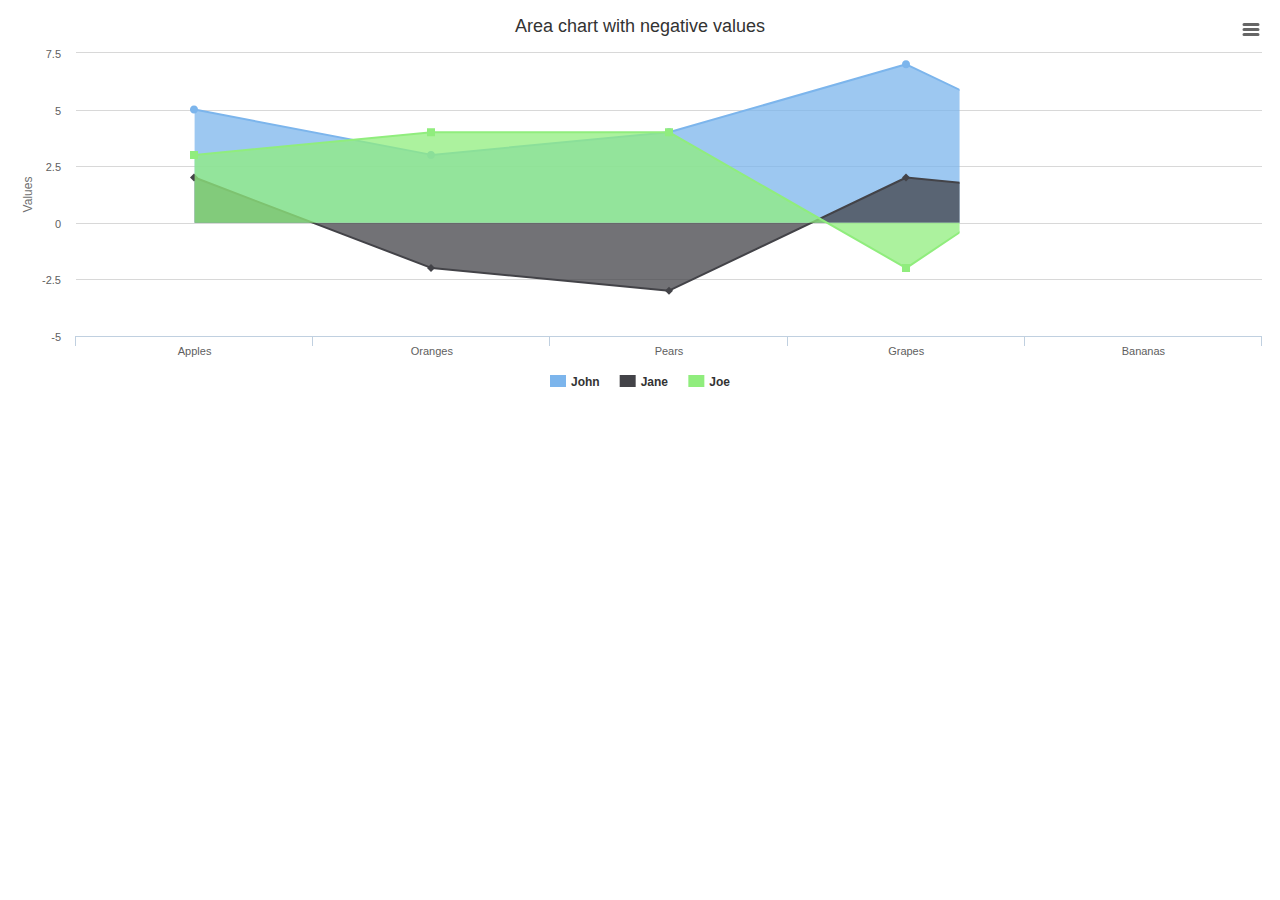
<file: BAR-UNIMINUTO-main/js/Highcharts-4.1.5/examples/area-negative/index.htm>
<!DOCTYPE HTML>
<html>
	<head>
		<meta http-equiv="Content-Type" content="text/html; charset=utf-8">
		<title>Highcharts Example</title>

		<script type="text/javascript" src="http://ajax.googleapis.com/ajax/libs/jquery/1.8.2/jquery.min.js"></script>
		<style type="text/css">
${demo.css}
		</style>
		<script type="text/javascript">
$(function () {
    $('#container').highcharts({
        chart: {
            type: 'area'
        },
        title: {
            text: 'Area chart with negative values'
        },
        xAxis: {
            categories: ['Apples', 'Oranges', 'Pears', 'Grapes', 'Bananas']
        },
        credits: {
            enabled: false
        },
        series: [{
            name: 'John',
            data: [5, 3, 4, 7, 2]
        }, {
            name: 'Jane',
            data: [2, -2, -3, 2, 1]
        }, {
            name: 'Joe',
            data: [3, 4, 4, -2, 5]
        }]
    });
});
		</script>
	</head>
	<body>
<script src="../../js/highcharts.js"></script>
<script src="../../js/modules/exporting.js"></script>

<div id="container" style="min-width: 310px; height: 400px; margin: 0 auto"></div>

	</body>
</html>
</file>
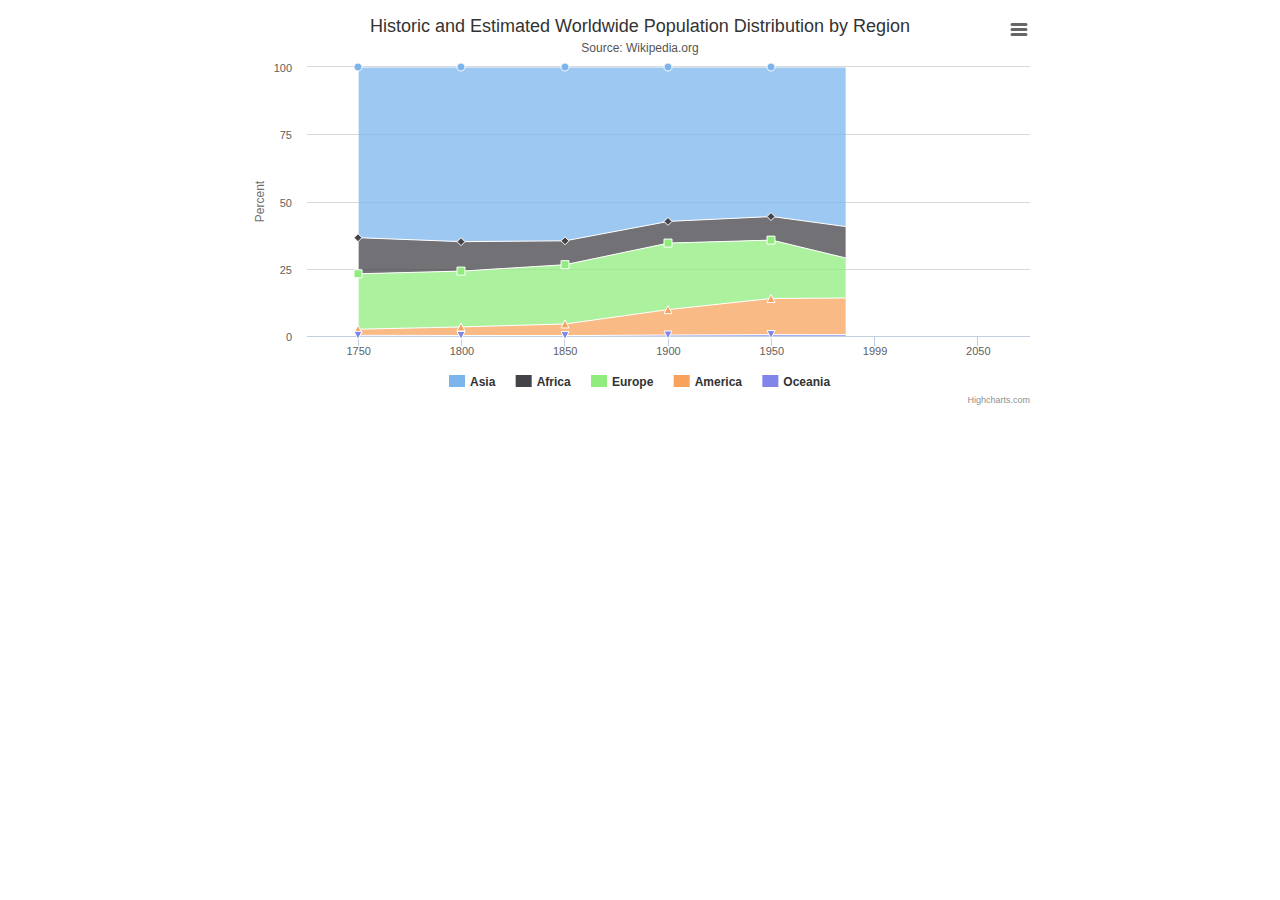
<file: BAR-UNIMINUTO-main/js/Highcharts-4.1.5/examples/area-stacked-percent/index.htm>
<!DOCTYPE HTML>
<html>
	<head>
		<meta http-equiv="Content-Type" content="text/html; charset=utf-8">
		<title>Highcharts Example</title>

		<script type="text/javascript" src="http://ajax.googleapis.com/ajax/libs/jquery/1.8.2/jquery.min.js"></script>
		<style type="text/css">
${demo.css}
		</style>
		<script type="text/javascript">
$(function () {
    $('#container').highcharts({
        chart: {
            type: 'area'
        },
        title: {
            text: 'Historic and Estimated Worldwide Population Distribution by Region'
        },
        subtitle: {
            text: 'Source: Wikipedia.org'
        },
        xAxis: {
            categories: ['1750', '1800', '1850', '1900', '1950', '1999', '2050'],
            tickmarkPlacement: 'on',
            title: {
                enabled: false
            }
        },
        yAxis: {
            title: {
                text: 'Percent'
            }
        },
        tooltip: {
            pointFormat: '<span style="color:{series.color}">{series.name}</span>: <b>{point.percentage:.1f}%</b> ({point.y:,.0f} millions)<br/>',
            shared: true
        },
        plotOptions: {
            area: {
                stacking: 'percent',
                lineColor: '#ffffff',
                lineWidth: 1,
                marker: {
                    lineWidth: 1,
                    lineColor: '#ffffff'
                }
            }
        },
        series: [{
            name: 'Asia',
            data: [502, 635, 809, 947, 1402, 3634, 5268]
        }, {
            name: 'Africa',
            data: [106, 107, 111, 133, 221, 767, 1766]
        }, {
            name: 'Europe',
            data: [163, 203, 276, 408, 547, 729, 628]
        }, {
            name: 'America',
            data: [18, 31, 54, 156, 339, 818, 1201]
        }, {
            name: 'Oceania',
            data: [2, 2, 2, 6, 13, 30, 46]
        }]
    });
});
		</script>
	</head>
	<body>
<script src="../../js/highcharts.js"></script>
<script src="../../js/modules/exporting.js"></script>

<div id="container" style="min-width: 310px; height: 400px; max-width: 800px; margin: 0 auto"></div>

	</body>
</html>
</file>
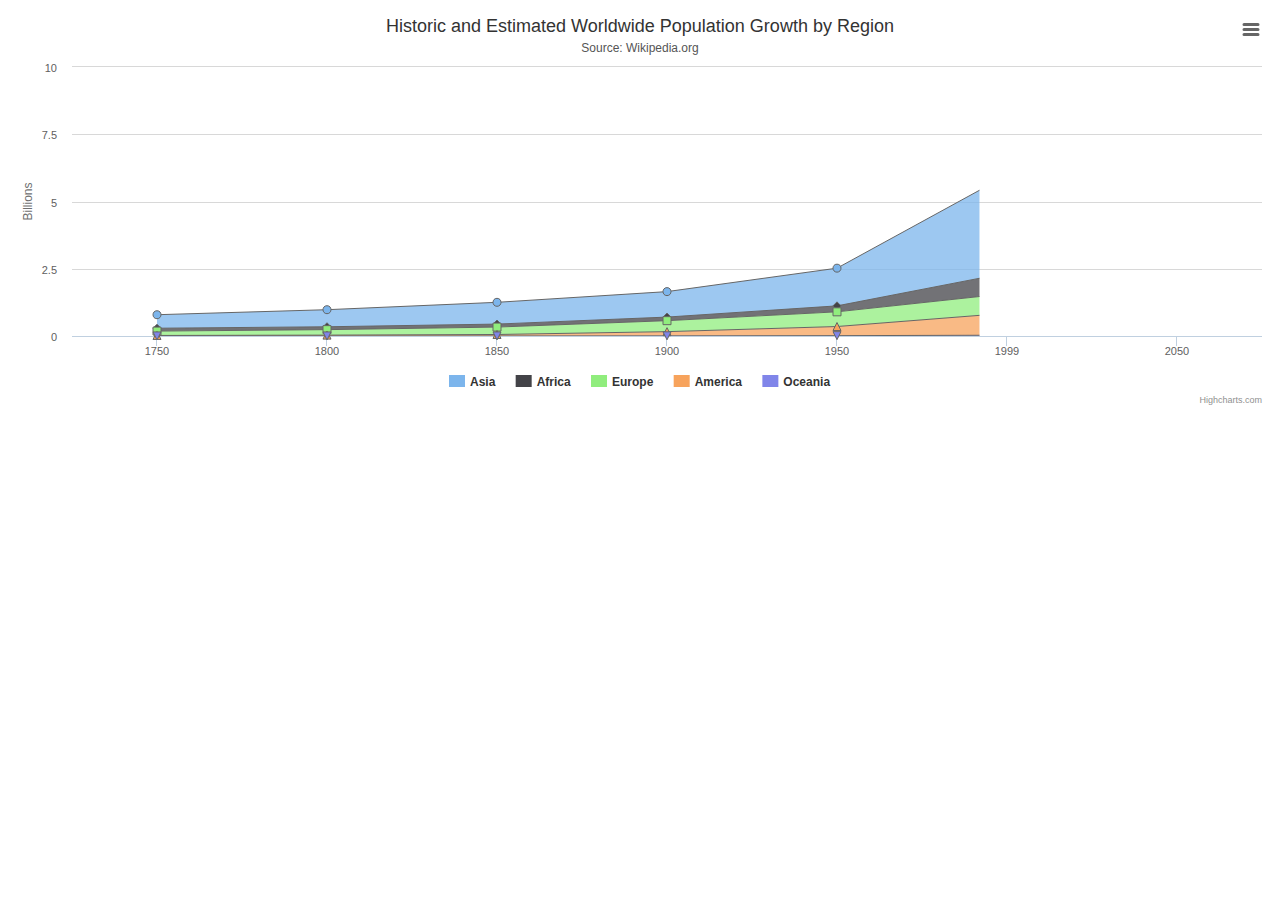
<file: BAR-UNIMINUTO-main/js/Highcharts-4.1.5/examples/area-stacked/index.htm>
<!DOCTYPE HTML>
<html>
	<head>
		<meta http-equiv="Content-Type" content="text/html; charset=utf-8">
		<title>Highcharts Example</title>

		<script type="text/javascript" src="http://ajax.googleapis.com/ajax/libs/jquery/1.8.2/jquery.min.js"></script>
		<style type="text/css">
${demo.css}
		</style>
		<script type="text/javascript">
$(function () {
    $('#container').highcharts({
        chart: {
            type: 'area'
        },
        title: {
            text: 'Historic and Estimated Worldwide Population Growth by Region'
        },
        subtitle: {
            text: 'Source: Wikipedia.org'
        },
        xAxis: {
            categories: ['1750', '1800', '1850', '1900', '1950', '1999', '2050'],
            tickmarkPlacement: 'on',
            title: {
                enabled: false
            }
        },
        yAxis: {
            title: {
                text: 'Billions'
            },
            labels: {
                formatter: function () {
                    return this.value / 1000;
                }
            }
        },
        tooltip: {
            shared: true,
            valueSuffix: ' millions'
        },
        plotOptions: {
            area: {
                stacking: 'normal',
                lineColor: '#666666',
                lineWidth: 1,
                marker: {
                    lineWidth: 1,
                    lineColor: '#666666'
                }
            }
        },
        series: [{
            name: 'Asia',
            data: [502, 635, 809, 947, 1402, 3634, 5268]
        }, {
            name: 'Africa',
            data: [106, 107, 111, 133, 221, 767, 1766]
        }, {
            name: 'Europe',
            data: [163, 203, 276, 408, 547, 729, 628]
        }, {
            name: 'America',
            data: [18, 31, 54, 156, 339, 818, 1201]
        }, {
            name: 'Oceania',
            data: [2, 2, 2, 6, 13, 30, 46]
        }]
    });
});
		</script>
	</head>
	<body>
<script src="../../js/highcharts.js"></script>
<script src="../../js/modules/exporting.js"></script>

<div id="container" style="min-width: 310px; height: 400px; margin: 0 auto"></div>

	</body>
</html>
</file>
<file: AndresBarberShop-master/css/style.css>
/* https://www.wowthemes.net 
Beauttio HTML Template
v1.0.0
*/

html, body, div, span, applet, object, iframe,
h1, h2, h3, h4, h5, h6, p, blockquote, pre,
a, abbr, acronym, address, big, cite, code,
del, dfn, em, img, ins, kbd, q, s, samp,
small, strike, strong, sub, sup, tt, var,
b, u, i, center,
dl, dt, dd, ol, ul, li,
fieldset, form, label, legend,
table, caption, tbody, tfoot, thead, tr, th, td,
article, aside, canvas, details, embed, 
figure, figcaption, footer, header, hgroup, 
menu, nav, output, ruby, section, summary,
time, mark, audio, video {
	margin: 0;
	padding: 0;
	border: 0;
	font-size: 100%;
	font: inherit;
	vertical-align: baseline;
}
/* HTML5 display-role reset for older browsers */
article, aside, details, figcaption, figure, 
footer, header, hgroup, menu, nav, section {
	display: block;
}
body {
	line-height: 1.7;
	font-weight:300;
	font-family:Oswald;
}
h2 {line-height:1.5;}
ol, ul {
	list-style: none;
}
blockquote, q {
	quotes: none;
}
blockquote:before, blockquote:after,
q:before, q:after {
	content: '';
	content: none;
}
table {
	border-collapse: collapse;
	border-spacing: 0;
}
body.frontpage {overflow:hidden;}
body{
	
	overflow-x: hidden;
    overflow-y: scroll;
}
a {text-decoration:none;}
	p {margin-bottom:20px;}
	p:last-child {margin-bottom:0;}
	
	.pull-left {float:left;}
	.pull-right {float:right;}
	.clearfix {clear:both;float:none;content:'';display:table;}
.background {
  background-size: cover;
  background-repeat: no-repeat;
  background-position: center center;
  overflow: hidden;
  will-change: transform;
  -webkit-backface-visibility: hidden;
  backface-visibility: hidden;
  height: 130vh;
  position: fixed;
  width: 100%;
  -webkit-transform: translateY(30vh);
  transform: translateY(30vh);
  -webkit-transition: all 1.2s cubic-bezier(0.22, 0.44, 0, 1);
  transition: all 1.2s cubic-bezier(0.22, 0.44, 0, 1);
}
.background:before {
  content: "";
  position: absolute;
  width: 100%;
  height: 100%;
  top: 0;
  left: 0;
  right: 0;
  bottom: 0;
  background-color: rgba(0, 0, 0, 0.3);
}
.background:first-child {
  background-image: url(../img/andrespeluqueria.jpeg);
  -webkit-transform: translateY(-15vh);
          transform: translateY(-15vh);
}
.background:first-child .content-wrapper {
  -webkit-transform: translateY(15vh);
          transform: translateY(15vh);
}
.background:nth-child(2) {
  background-image: url(../img/puestos.jpeg);
}
.background:nth-child(3) {
  background-image: url(../img/esmaltes.jpeg);
}
.background:nth-child(4) {
  background-image: url(../img/clientes.jpeg);
}
.background:nth-child(5) {
  background-image: url(../img/hombre.jpeg);
}

/* Set stacking context of slides */
.background:nth-child(1) {
  z-index: 5;
}

.background:nth-child(2) {
  z-index: 4;
}

.background:nth-child(3) {
  z-index: 3;
}

.background:nth-child(4) {
  z-index: 2;
}

.background:nth-child(5) {
  z-index: 1;
}

.content-wrapper {
	height: 100vh;
	display: -webkit-box;
	display: -webkit-flex;
	display: -ms-flexbox;
	display: flex;
	-webkit-box-pack: center;
	-webkit-justify-content: center;
	-ms-flex-pack: center;
	justify-content: center;
	text-align: center;
	-webkit-flex-flow: column nowrap;
	-ms-flex-flow: column nowrap;
	flex-flow: column nowrap;
	color: #fff;
	-webkit-transform: translateY(40vh);
	transform: translateY(40vh);
	will-change: transform;
	-webkit-backface-visibility: hidden;
	backface-visibility: hidden;
	-webkit-transition: all 1.7s cubic-bezier(0.22, 0.44, 0, 1);
	transition: all 1.7s cubic-bezier(0.22, 0.44, 0, 1);
}
.content-title {
  font-size: 12vh;
  line-height: 1.4;
}

.background.up-scroll {
  -webkit-transform: translate3d(0, -15vh, 0);
          transform: translate3d(0, -15vh, 0);
}
.background.up-scroll .content-wrapper {
  -webkit-transform: translateY(15vh);
          transform: translateY(15vh);
}
.background.up-scroll + .background {
  -webkit-transform: translate3d(0, 30vh, 0);
          transform: translate3d(0, 30vh, 0);
}
.background.up-scroll + .background .content-wrapper {
  -webkit-transform: translateY(30vh);
          transform: translateY(30vh);
}

.background.down-scroll {
  -webkit-transform: translate3d(0, -130vh, 0);
          transform: translate3d(0, -130vh, 0);
}
.background.down-scroll .content-wrapper {
  -webkit-transform: translateY(40vh);
          transform: translateY(40vh);
}
.background.down-scroll + .background:not(.down-scroll) {
  -webkit-transform: translate3d(0, -15vh, 0);
          transform: translate3d(0, -15vh, 0);
}
.background.down-scroll + .background:not(.down-scroll) .content-wrapper {
  -webkit-transform: translateY(15vh);
          transform: translateY(15vh);
}






.fixedcallicon {
	background: rgba(0,0,0,0.5);
    color: rgba(255,255,255,0.7);
    position: fixed;
    top: 43%;
    right: 0;
    width: 60px;
    height: 60px;
    line-height: 60px;
    overflow: hidden;
    display: inline-block;
    z-index: 99;
    border-top-left-radius: 5px;
    border-bottom-left-radius: 5px;
    transition: all 1s ease;
}
.fixedcallicon i {width:60px;height:60px;text-align:center;}
.fixedcallicon:hover {width:220px;background:rgba(245, 228, 25, 0.5);}


.intro h1 {font-family:Great Vibes;font-size:150px;font-weight:400;line-height:1.1;}
.intro h1 span.big {
border-top: 1px solid;
    border-bottom: 1px solid;
    margin-bottom: 0px;
    padding: 36px 0 0px;
    display: inline-block;
}
.intro h1 span.small {
	font-size:90px; font-family:Oswald; font-weight:700;
}
.intro h1 span.smaller {
	font-size:20px;
	font-family:Oswald;
	display:block;
	margin-bottom:30px;
	font-weight:300;
}



.about {
	width: 500px;
    max-width: 100%;
    margin: 0px auto;
    margin-right: 15%;
}


.aboutbadge {
background-color:rgba(190, 45, 90, 0.62);
width:200px;
height:200px;
max-width:100%;
border-radius:50%;
color:#fff;
line-height:260px; 
font-weight: 300;
font-size: 17px;
}
.aboutbadge.black{
    background-color: rgba(0,0,0,0.5);
    color: rgba(255,255,255,0.5);
    width: 350px;
    height: 350px;
    font-size: 14px;
    line-height: 210px;
    margin-top: -80px;
    margin-left: 60px;
}
.aboutbadge.black span {
	    font-size: 16px;
    font-weight: 300;
    padding: 90px;
}
.aboutbadge span {line-height:1.5;display:inline-block;}
.aboutbadge span.border{    display: inline-block;
    border-top: 1px solid;
    border-bottom: 1px solid;
    margin-top: 10px;
    margin-bottom: 5px;font-size:22px;}

.aboutbadge i {
	font-size:12px;

}



.voucher {
	width: 500px;
    max-width: 100%;
    margin: 0px auto;
}
.voucher-whitetransparent {
	    display: Inline-block;
    width: 300px;
    height: 300px;
    background: rgba(255,255,255,0.5);
    color: #333;
    border-radius: 100%;
	
}
.voucher-whitetransparent i.fa {
	    color: #25E2F7;
    font-size: 25px;
}
.voucher-whitetransparent h2 {
	line-height:1.5;
	font-weight:300;
	color:#333;
	padding:70px 30px 30px 30px;
	font-size:22px;
	
}
.voucher-whitetransparent a {color:#A50965;font-weight:400;text-decoration:none;border-bottom:1px dashed;}





.pricingbadge {
	width: 220px;
    max-width: 100%;
    background-color: rgba(0,0,0,0.5);
    height: 220px;
    border-radius: 50%;
    padding: 7%;
	color:rgba(255,255,255,0.5);
	line-height: 1.4;
	margin-left:30px;
}
.pricing_menu__list {
	font-weight: 300;
    list-style: none;
    font-size: 14px;
  
  
}

.pricingbadge h4 {
    color: #be2d5a;
    font-size: 20px;
    font-weight: 400;
    text-transform: uppercase;
    margin-bottom: 10px;
}

.pricing_menu__row {
  border-bottom: 1px dotted rgba(255,255,255,0.5); /* Our dotted line, we can use border-image instead */
  position: relative;
  float: left;
  line-height: 1.2em;
  margin: -.9em 0 0 0;  
  width: 100%;
  text-align: left;  
}


.pricing_menu__meal {
  padding-right: 3em; /* Custom number for space between text and right side of .pricing_menu__row; must be greater than .pricing_menu__price max-width to avoid overlapping */
}

.pricing_menu__meal span {
    margin: 0;
    position: relative;
    top: 1.6em;
    padding-right: 5px;
    background: #090a0d;
	    line-height: 1.4;
}

.pricing_menu__price {  
	padding:1px 0 1px 5px;
	position:relative;
	top:.4em;
	left:1px;/* ie6 rounding error*/
	float:right;
	background: #090a0d;
}

a.fullpricelist {
    color: #fff;
    text-decoration: none;
    text-align: center;
    margin-top: 30px;
    display: inline-block;
    clear: both;
    float: none;
    background: #be2d5a;
    padding: 10px 15px;
    border-radius: 30px;
}



@-moz-keyframes fadein {
  0% {
    opacity: .1;
    -moz-transform: translateY(5px);
    transform: translateY(5px);
  }
  100% {
    opacity: 1;
    -moz-transform: translateY(0);
    transform: translateY(0);
  }
}
@-webkit-keyframes fadein {
  0% {
    opacity: .1;
    -webkit-transform: translateY(5px);
    transform: translateY(5px);
  }
  100% {
    opacity: 1;
    -webkit-transform: translateY(0);
    transform: translateY(0);
  }
}
@keyframes fadein {
  0% {
    opacity: .1;
    -moz-transform: translateY(5px);
    -ms-transform: translateY(5px);
    -webkit-transform: translateY(5px);
    transform: translateY(5px);
  }
  100% {
    opacity: 1;
    -moz-transform: translateY(0);
    -ms-transform: translateY(0);
    -webkit-transform: translateY(0);
    transform: translateY(0);
  }
}
.uppercase {
  text-transform: uppercase;
}


.testimonialarea {
	   	width: 1200px;
    max-width: 100%;
    margin: 0px auto;
}

.testimonialarea-bubble {
	display: Inline-block;
    width: 330px;
    height: 330px;
    background: rgba(90, 227, 241, 0.5);
    color: #333;
    border-radius: 100%;
}

.testimonial-widget {
  position: relative;
  text-align: center;
  overflow: hidden;
     padding: 25% 20%;
	 color:rgba(255,255,255,0.7);
}
.testimonial-widget h3 {
	margin-bottom:20px;
}
.testimonial {
  position: absolute;
  opacity: 0;
  z-index: -1;
}
.testimonial.current {
  opacity: 1;
  position: relative;
  z-index: initial;
  -moz-animation: fadein 0.7s ease;
  -webkit-animation: fadein 0.7s ease;
  animation: fadein 0.7s ease;
}

.prev-testimonial,
.next-testimonial {
  position: absolute;
  -moz-appearance: none;
  -webkit-appearance: none;
  background-color: transparent;
  border: none;
  width: 30px;
  top: 110px;
  text-indent: -9999px;
  cursor: pointer;
}
.prev-testimonial:focus,
.next-testimonial:focus {
  outline: none;
}
.prev-testimonial:before,
.next-testimonial:before {
  content: "";
  background-color: transparent;
  width: 30px;
  height: 30px;
  display: inline-block;
  position: absolute;
  top: 0;
  -moz-transform: rotate(45deg);
  -ms-transform: rotate(45deg);
  -webkit-transform: rotate(45deg);
  transform: rotate(45deg);
}

.prev-testimonial {
  left: 15px;
      top: 50%;
}
.prev-testimonial:before {
  left: 10px;
  border-left: solid 1px black;
  border-bottom: solid 1px black;
}

.next-testimonial {
  right: 15px;
      top: 50%;
}
.next-testimonial:before {
  right: 10px;
  border-top: solid 1px black;
  border-right: solid 1px black;
}

.testimonial__mug {
  width: 100px;
  height: 100px;
  margin: 16px auto;
  -moz-border-radius: 50%;
  -webkit-border-radius: 50%;
  border-radius: 50%;
  overflow: hidden;
}

.grey-out {
  opacity: .2;
}

.testimonialarea button {
  width: 80px;
  padding: 6px;
  z-index: 99;
}




.contactform-bubble {
    display: inline-block;
    width: 400px;
    height: 400px;
    background: rgba(6, 6, 6, 0.5);
    color:rgba(255,255,255,0.5);
    border-radius: 100%;
	margin-left:-60px;	
}
.contactform {
	padding:20%;
}
.contactform input, 
.contactform textarea{
	width:100%;
	background:transparent;
	border:0;
	border-bottom:1px solid #555;
	font-family:Oswald;
	padding:10px 0;
	color:rgba(241, 229, 90, 0.5);
}

.contactform input.btnsend {
    border: 0;
    color: #fff;
    cursor: pointer;
    width: 100%;
    border-radius: 40px;
    margin-top: 15px;
    background: rgba(0,0,0, 0.5);	
	letter-spacing:0.5px;
}
.contactform input:focus, 
.contactform textarea:focus {
	outline:0;
	outline:none;
	border-bottom:1px solid #fff;
}
.done {
    display: none;
}
.contactform .done {margin-top:10px; font-size:14px;color:rgba(53, 249, 214, 0.42);}
.error input, input.error, .error textarea, textarea.error {
    border-color: #c60f13;
}

.contactaddress-bubble {
    display: inline-block;
    width: 200px;
    height: 200px;
    background: rgba(253, 216, 34, 0.44);
    color: rgba(255,255,255,0.5);
    border-radius: 100%;
    margin-left: -60px;
}
.contactaddress {
	    padding: 20%;
}
a.map {border-bottom: 1px dashed;    color: #fff;}


.logoarea {width:46%;float:left;}
.logoarea .intro {
    color: #fff;
    text-align: center;
    position: fixed;
    display: table;
    vertical-align: middle;
    top: 32%;
    left: 12%;
	
}
.logoarea .intro h1 span.small {
    font-size: 50px;
	margin-top:15px;
	display: block;
}
.logoarea .intro h1 span.smaller {
    font-size: 16px;
	margin-bottom:20px;
	line-height: 1;
	display: block;
}
.logoarea h1 {
    font-size: 90px;
	
}
.logoarea h1 span.big{
    padding: 22px 0 0px;
    line-height: 0.9;
}

.pagearea {
	float:right;
    width: 42%;
    max-width: 100%;
	min-height:100vh;
    margin: 0px auto;
    margin-right: 0;
	background-color: rgba(0,0,0,0.8);
	color: rgba(255,255,255,0.5);
	font-size: 15px;
	text-align:left;
	padding:40px 60px;
	font-family:Roboto Condensed;
}
.pagearea h1.entry-title, .pagearea h1.page-headline {
	font-family: Oswald;
    font-size: 21px;
    color: rgba(255,255,255,0.7);
	letter-spacing: 1px;
}
.pagearea h1.page-headline {
    margin-bottom: 0;
    color: #fff;
    font-weight: 400;
	font-size:25px;
}

.pagearea h1.page-headline:after {
    content: '';
    width: 91%;
    color: rgba(255,255,255,0.4);
    margin-top: 20px;
    border-bottom: double medium;
    display: block;
    margin-bottom: 30px;
    position: relative;
    margin-left: 26px;
	}
.iconstartitle {
	position: absolute;
    top: 95px;
}
.pagearea a.readmore {
	font-style: italic;
    background-color: rgba(230, 33, 97, 0.48);
    display: inline-block;
    color: rgb(255, 255, 255);
    padding: 5px 10px;
    border-radius: 5px 20px;
    margin-top: 10px;
	margin-bottom:10px;
}

.textwhite {color:#fff;}
.textmagenta {color: #F50986;}

#loader-wrapper {
    position: fixed;
    top: 0;
    left: 0;
    width: 100%;
    height: 100%;
    z-index: 1000;
}
#loader {
    display: block;
    position: relative;
    left: 50%;
    top: 50%;
    width: 150px;
    height: 150px;
    margin: -75px 0 0 -75px;
    border-radius: 50%;
    border: 3px solid transparent;
    border-top-color: #fff;

    -webkit-animation: spin 2s linear infinite; /* Chrome, Opera 15+, Safari 5+ */
    animation: spin 2s linear infinite; /* Chrome, Firefox 16+, IE 10+, Opera */
    z-index: 1001;
}

    #loader:before {
        content: "";
        position: absolute;
        top: 5px;
        left: 5px;
        right: 5px;
        bottom: 5px;
        border-radius: 50%;
        border: 3px solid transparent;
        border-top-color: #ab4964;

        -webkit-animation: spin 3s linear infinite; /* Chrome, Opera 15+, Safari 5+ */
        animation: spin 3s linear infinite; /* Chrome, Firefox 16+, IE 10+, Opera */
    }

    #loader:after {
        content: "";
        position: absolute;
        top: 15px;
        left: 15px;
        right: 15px;
        bottom: 15px;
        border-radius: 50%;
        border: 3px solid transparent;
        border-top-color: #25E2F7;

        -webkit-animation: spin 1.5s linear infinite; /* Chrome, Opera 15+, Safari 5+ */
          animation: spin 1.5s linear infinite; /* Chrome, Firefox 16+, IE 10+, Opera */
    }

    @-webkit-keyframes spin {
        0%   { 
            -webkit-transform: rotate(0deg);  /* Chrome, Opera 15+, Safari 3.1+ */
            -ms-transform: rotate(0deg);  /* IE 9 */
            transform: rotate(0deg);  /* Firefox 16+, IE 10+, Opera */
        }
        100% {
            -webkit-transform: rotate(360deg);  /* Chrome, Opera 15+, Safari 3.1+ */
            -ms-transform: rotate(360deg);  /* IE 9 */
            transform: rotate(360deg);  /* Firefox 16+, IE 10+, Opera */
        }
    }
    @keyframes spin {
        0%   { 
            -webkit-transform: rotate(0deg);  /* Chrome, Opera 15+, Safari 3.1+ */
            -ms-transform: rotate(0deg);  /* IE 9 */
            transform: rotate(0deg);  /* Firefox 16+, IE 10+, Opera */
        }
        100% {
            -webkit-transform: rotate(360deg);  /* Chrome, Opera 15+, Safari 3.1+ */
            -ms-transform: rotate(360deg);  /* IE 9 */
            transform: rotate(360deg);  /* Firefox 16+, IE 10+, Opera */
        }
    }

    #loader-wrapper .loader-section {
        position: fixed;
        top: 0;
        width: 51%;
        height: 100%;
        background: #222;
        z-index: 1000;
    }

    #loader-wrapper .loader-section.section-left {
        left: 0;
    }
    #loader-wrapper .loader-section.section-right {
        right: 0;
    }

    /* Loaded styles */
    .loaded #loader-wrapper .loader-section.section-left {
        -webkit-transform: translateX(-100%);  /* Chrome, Opera 15+, Safari 3.1+ */
            -ms-transform: translateX(-100%);  /* IE 9 */
                transform: translateX(-100%);  /* Firefox 16+, IE 10+, Opera */

        -webkit-transition: all 0.7s 0.3s cubic-bezier(0.645, 0.045, 0.355, 1.000);  /* Android 2.1+, Chrome 1-25, iOS 3.2-6.1, Safari 3.2-6  */
                transition: all 0.7s 0.3s cubic-bezier(0.645, 0.045, 0.355, 1.000);  /* Chrome 26, Firefox 16+, iOS 7+, IE 10+, Opera, Safari 6.1+  */
    }
    .loaded #loader-wrapper .loader-section.section-right {
        -webkit-transform: translateX(100%);  /* Chrome, Opera 15+, Safari 3.1+ */
            -ms-transform: translateX(100%);  /* IE 9 */
                transform: translateX(100%);  /* Firefox 16+, IE 10+, Opera */

        -webkit-transition: all 0.7s 0.3s cubic-bezier(0.645, 0.045, 0.355, 1.000);  /* Android 2.1+, Chrome 1-25, iOS 3.2-6.1, Safari 3.2-6  */
                transition: all 0.7s 0.3s cubic-bezier(0.645, 0.045, 0.355, 1.000);  /* Chrome 26, Firefox 16+, iOS 7+, IE 10+, Opera, Safari 6.1+  */
    }
    .loaded #loader {
        opacity: 0;

        -webkit-transition: all 0.3s ease-out;  /* Android 2.1+, Chrome 1-25, iOS 3.2-6.1, Safari 3.2-6  */
                transition: all 0.3s ease-out;  /* Chrome 26, Firefox 16+, iOS 7+, IE 10+, Opera, Safari 6.1+  */

    }
    .loaded #loader-wrapper {
        visibility: hidden;

        -webkit-transform: translateY(-100%);  /* Chrome, Opera 15+, Safari 3.1+ */
            -ms-transform: translateY(-100%);  /* IE 9 */
                transform: translateY(-100%);  /* Firefox 16+, IE 10+, Opera */
    
        -webkit-transition: all 0.3s 1s ease-out;  /* Android 2.1+, Chrome 1-25, iOS 3.2-6.1, Safari 3.2-6  */
                transition: all 0.3s 1s ease-out;  /* Chrome 26, Firefox 16+, iOS 7+, IE 10+, Opera, Safari 6.1+  */
    }
	
	
	
.menu-outer:hover ~ .menu-close {
  margin-right:-100px;
}
.menu-outer:hover .bar {     background: rgba(145, 255, 255, 0.65); }
.menu-inner ul {
  top:50%;
  -webkit-transform:translateY(-50%);
  -moz-transform:translateY(-50%);
  -ms-transform:translateY(-50%);
  -o-transform:translateY(-50%);
  transform:translateY(-50%);
}
html, body {
  background: rgba(20,20,20,1);
}
.menu-outer {
  
  overflow: hidden;
  position: fixed;
  top: 0;
  z-index: 998;  
  width: 100%;
  left: 100%;
  margin-left: -100px;
  height: 200%;
      background: rgba(145, 255, 255, 0.65);
  -webkit-transition: all ease .5s;
  -moz-transition: all ease .5s;
  -ms-transition: all ease .5s;
  -o-transition: all ease .5s;
  transition: all ease .5s; 
  -webkit-transform-origin: top left;
  -moz-transform-origin: top left;
  -ms-transform-origin: top left;
  -o-transform-origin: top left;
  transform-origin: top left;
  -webkit-transform: rotate(-45deg);
  -moz-transform: rotate(-45deg);
  -ms-transform: rotate(-45deg);
  -o-transform: rotate(-45deg);
  transform: rotate(-45deg);
}
.menu-outer:hover {
  background: rgba(40, 154, 154, 0.95);
  left: 0;
  margin-left: 0;
  -webkit-transform: rotate(0deg);
  -moz-transform: rotate(0deg);
  -ms-transform: rotate(0deg);
  -o-transform: rotate(0deg);
  transform: rotate(0deg);
}
.menu-icon {
  z-index: 999;
  position: absolute;
  top: 58px;
  left: 15px;
  width: 30px;
  pointer-events: none;
  -webkit-transform: rotate(45deg);
  -moz-transform: rotate(45deg);
  -ms-transform: rotate(45deg);
  -o-transform: rotate(45deg);
  transform: rotate(45deg);
  -webkit-transition: all ease .5s;
  -moz-transition: all ease .5s;
  -ms-transition: all ease .5s;
  -o-transition: all ease .5s;
  transition: all ease .5s;
}
.menu-icon .bar {
  background: rgba(250,250,250,1);
  width: 100%;
  height: 5px;
  margin: 0 0 5px;
  -webkit-transition: all ease .5s;
  -moz-transition: all ease .5s;
  -ms-transition: all ease .5s;
  -o-transition: all ease .5s;
  transition: all ease .5s;
}
.menu-outer:hover > .menu-icon {
  opacity: 0;
}
nav ul {
  position:absolute;
  width:100%;
  padding: 0;
  left: 10%;
  -webkit-transition: all ease .5s;
  -moz-transition: all ease .5s;
  -ms-transition: all ease .5s;
  -o-transition: all ease .5s;
  transition: all ease .5s;
}
.menu-outer:hover > nav ul {
  left: 0;
}
nav li {
  list-style:none;
  text-align: center;
  text-transform: uppercase;
}
nav li a {
  font-size: 2em;
  color: rgba(255,255,255,.8);
  text-decoration: none;
  margin: 0 auto;
  padding: 20px;
  display:block;
  -webkit-transition: all ease .5s;
  -moz-transition: all ease .5s;
  -ms-transition: all ease .5s;
  -o-transition: all ease .5s;
  transition: all ease .5s;
}
nav li a:hover {
  color: rgba(255,255,255,1);
}
@media screen and (max-width: 600px), screen and (max-height: 600px) {
  nav ul {font-size:.75em;}
  nav ul a {padding: 10px;}
}
.menu-close {
  z-index: 9999;
  position: fixed;
  top: 0;
  right: 100%;
  width: 200px;
  height: 200px;
  background: #be2d5a;
  cursor: pointer;
  -webkit-transition: all ease .5s;
  -moz-transition: all ease .5s;
  -ms-transition: all ease .5s;
  -o-transition: all ease .5s;
  transition: all ease .5s;
  -webkit-transform-origin: top right;
  -moz-transform-origin: top right;
  -ms-transform-origin: top right;
  -o-transform-origin: top right;
  transform-origin: top right;
  -webkit-transform: rotate(45deg);
  -moz-transform: rotate(45deg);
  -ms-transform: rotate(45deg);
  -o-transform: rotate(45deg);
  transform: rotate(45deg);
}
.menu-close .menu-icon {
  right: 15px; left: auto;top: 68px;
  -webkit-transform: rotate(-45deg);
  -moz-transform: rotate(-45deg);
  -ms-transform: rotate(-45deg);
  -o-transform: rotate(-45deg);
  transform: rotate(-45deg);
}
.menu-close .bar {
  background: rgba(250,250,250,1);
  width: 100%;
  height: 5px;
  position:absolute;
  -webkit-transform-origin: center;
  -moz-transform-origin: center;
  -ms-transform-origin: center;
  -o-transform-origin: center;
  transform-origin: center;
}
.menu-close .bar:first-child {
  -webkit-transform: rotate(45deg);
  -moz-transform: rotate(45deg);
  -ms-transform: rotate(45deg);
  -o-transform: rotate(45deg);
  transform: rotate(45deg);
}
.menu-close .bar:last-child {
  -webkit-transform: rotate(-45deg);
  -moz-transform: rotate(-45deg);
  -ms-transform: rotate(-45deg);
  -o-transform: rotate(-45deg);
  transform: rotate(-45deg);
}	
	
	
	
	
	
	
footer.footer {background-color:rgba(0,0,0,0.9);padding: 12px;color:rgba(255,255,255,0.3);font-family:Roboto Condensed;font-size:14px;   }
footer.footer.front {    position: absolute;
    width: 100%;
    bottom: 0;}
footer .container {max-width:96%;margin:0px auto;}
.footericons i {margin-left:5px;margin-right:5px;}
.footericons a {color:#fff;}


@media screen and (max-width:1280px) {
p.comment-form-email, p.comment-form-author, p.comment-form-url {
		width:100%;
		display:block;
		float:none;
	}
	#comments input {
		width:80%;
	}
	body {
    overflow-x: hidden;
    overflow-y: scroll !Important;
		}
		body.frontbeauttio {
			overflow-y:scroll !Important;
			}

			.background {
					background-size:cover;
			 background-repeat:no-repeat;
			 background-position:center center;
			 will-change:none;
			 -webkit-backface-visibility:none;
			 backface-visibility:none;
			 height:100%;
			 position:relative;
			 width:100%;
			 -webkit-transform:none;
			 transform:none;
			 -webkit-transition:0;
			 transition:0;
			 padding:170px 0;
		}
		body.frontbeauttio {
			overflow-y:scroll !Important;
		}
		.content-wrapper {
			 height:100%;
			 display:block;
			 -webkit-box-pack:initial;
			 -webkit-justify-content:initial;
			 -ms-flex-pack:initial;
			 justify-content:initial;
			 text-align:center;
			 -webkit-flex-flow:initial;
			 -ms-flex-flow:initial;
			 flex-flow:initial;
			 color:#fff;
			 -webkit-transform:none;
			 transform:none;
			 will-change:none;
			 -webkit-backface-visibility:hidden;
			 backface-visibility:hidden;
			 -webkit-transition:initial;
			 transition:0;
					color:#fff;
			 position:relative;
		}
			.background.up-scroll .content-wrapper,	.background.down-scroll .content-wrapper,	.background:first-child .content-wrapper,	.background.up-scroll,	.background.down-scroll,	.background:first-child,	.background.down-scroll+.background:not(.down-scroll),	.background.up-scroll+.background .content-wrapper,	.background.down-scroll+.background .content-wrapper,	.background.up-scroll+.background {
					-webkit-transform:translate3d(0,0,0) !Important;
					transform:translate3d(0,0,0) !Important;
					-webkit-transform:none !Important;
					transform:none !Important;
		}
}
@media screen and (max-width:900px) {

	.logoarea,.pagearea {
		width:100%;
		float:none;
		clear:both;
		margin:0px auto;
		padding:0;
		min-height:100%;
	}
	#commentform #comment {
		max-width:80%;
	}
	.pagearea:before {
		content:'';
	  clear: both;
	  float: none;
	  margin: 0px auto;
	  display: table;
}
.insidepagearea {
	padding:30px;
}

	.logoarea .intro {
		color:#fff;
		text-align:center;
		position:relative;
		display:block;
		vertical-align:middle;
		margin-top:0px;
		margin-bottom:0px;
		left:auto;
		right:auto;
	}
	.logoarea .intro a {
		color:#fff;
	}
	.pagearea {
			background-color: #111;
	}

}
/* Responsive */
@media screen and (max-width:767px) {
	.pagearea, .logoarea {
			width:100%;
			clear:both;
			float:none;
			max-width:100%;
	}

	.intro h1 {
			font-size:60px;
			line-height:1.2;
			padding: 50px 20px;
	}
	.intro h1 span.small {
			font-size:45px;
			line-height:1.3;
	}
	.intro h1 span.smaller,.logoarea .intro h1 span.smaller {
			font-size:17px;
			line-height:1.3;
	}
}
@media screen and (max-width:430px) {
	.background {
			padding:100px 0;
	}
	 .aboutbadge.black {
			 margin:0px auto;
			 margin-top:-30px;
			 max-width:100%;
	}
	 .aboutbadge.black span {
			 padding:90px 50px;
	}
	 .aboutbadge {
			 margin:0px auto;
			 max-width:100%;
	}
	 .contactform-bubble,.testimonialarea-bubble,.contactaddress-bubble {
		 	width: 300px;
		 	height: 300px;
			 margin:0px auto;
	}
	 .pricingbadge {
			 width:250px;
			 max-width:100%;
			 height:250px;
			 margin:0px auto;
			 padding: 30px 30px;
	}

  .historia{
    background-color: #A50965;


  }



    
  
}
</file>
